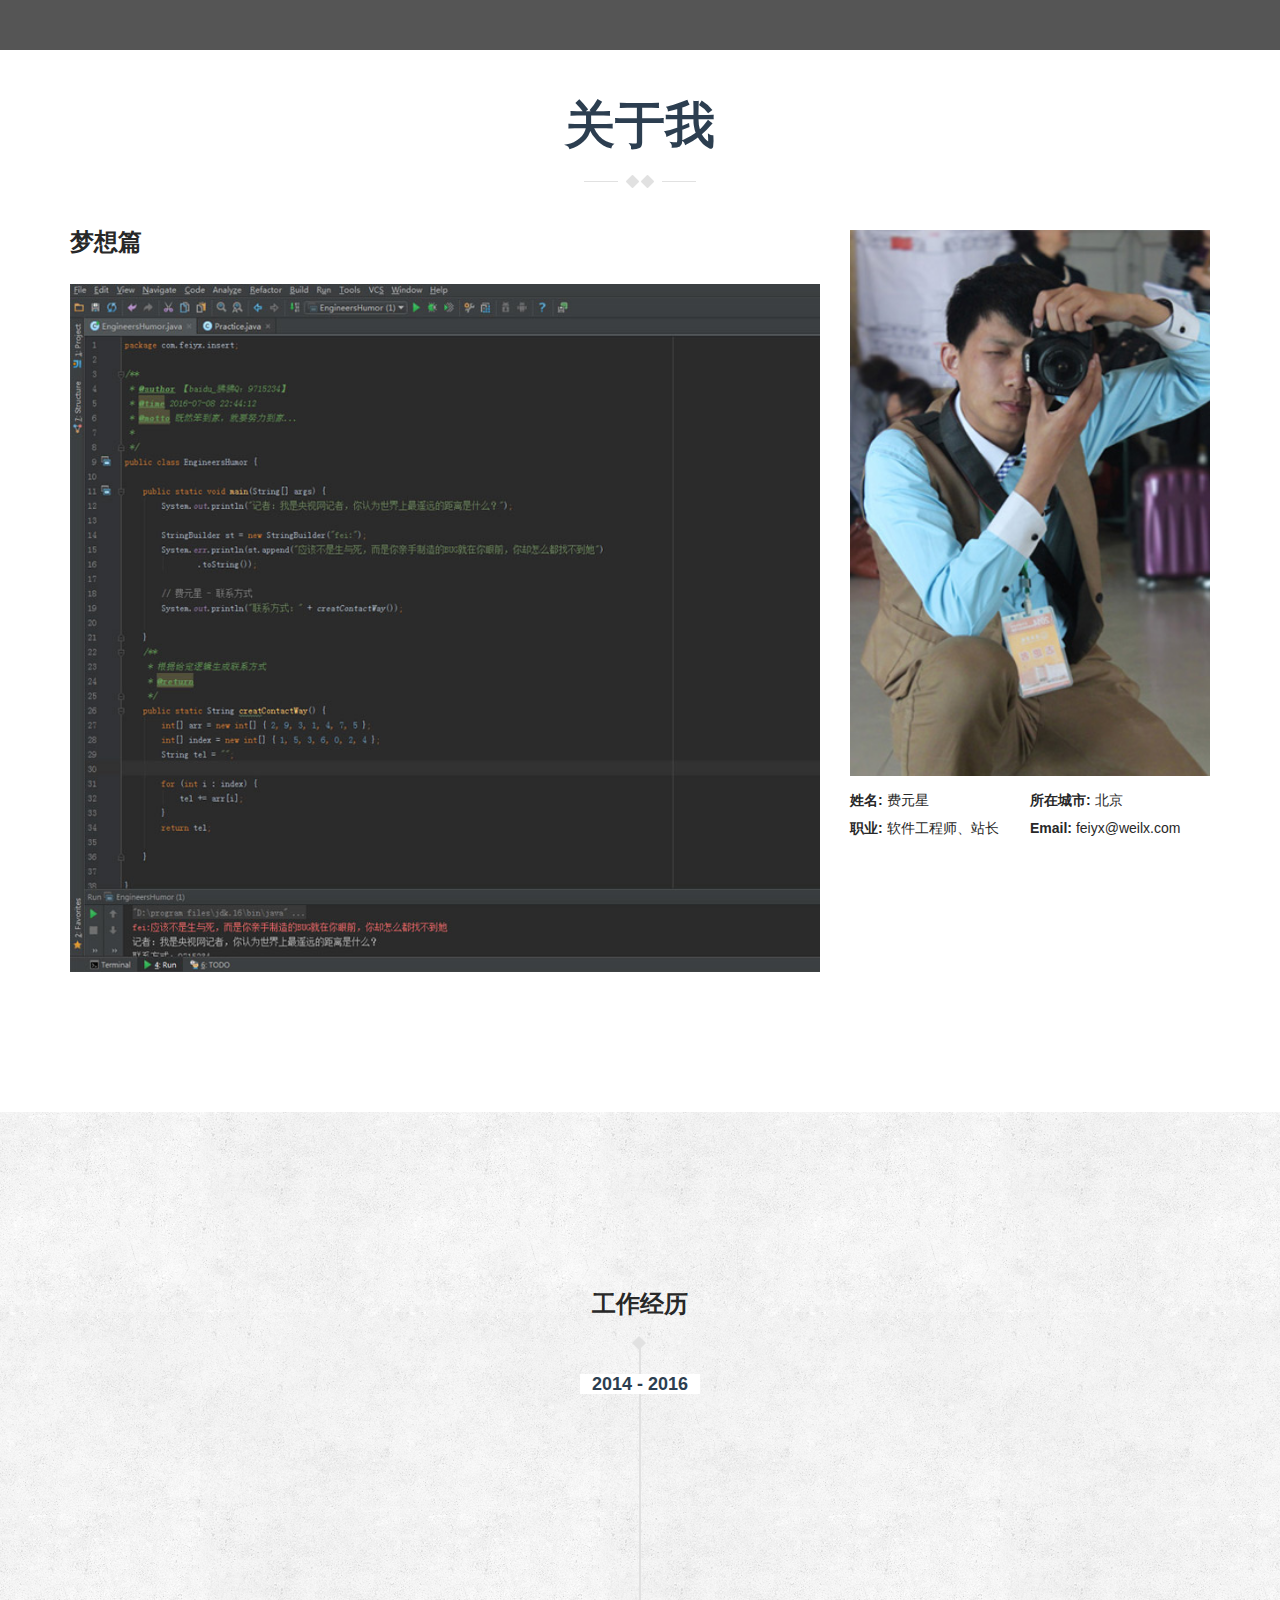
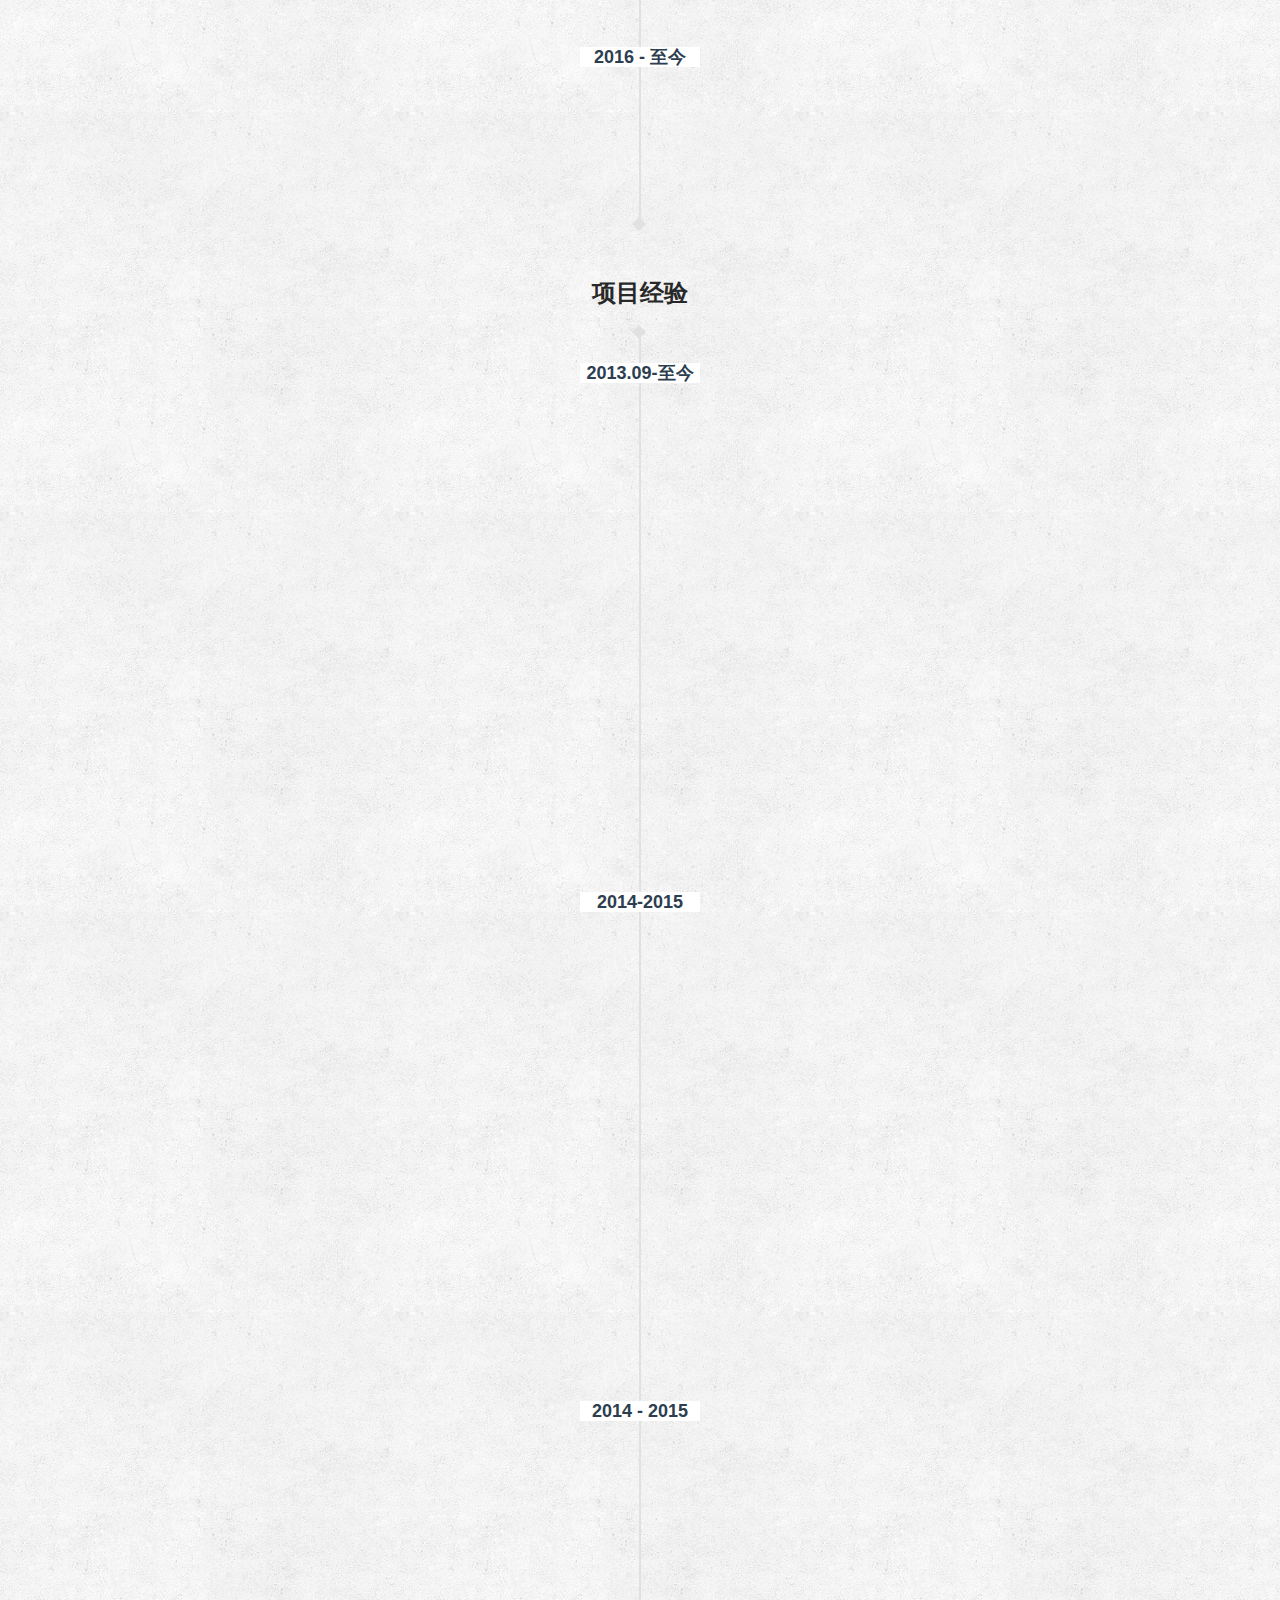
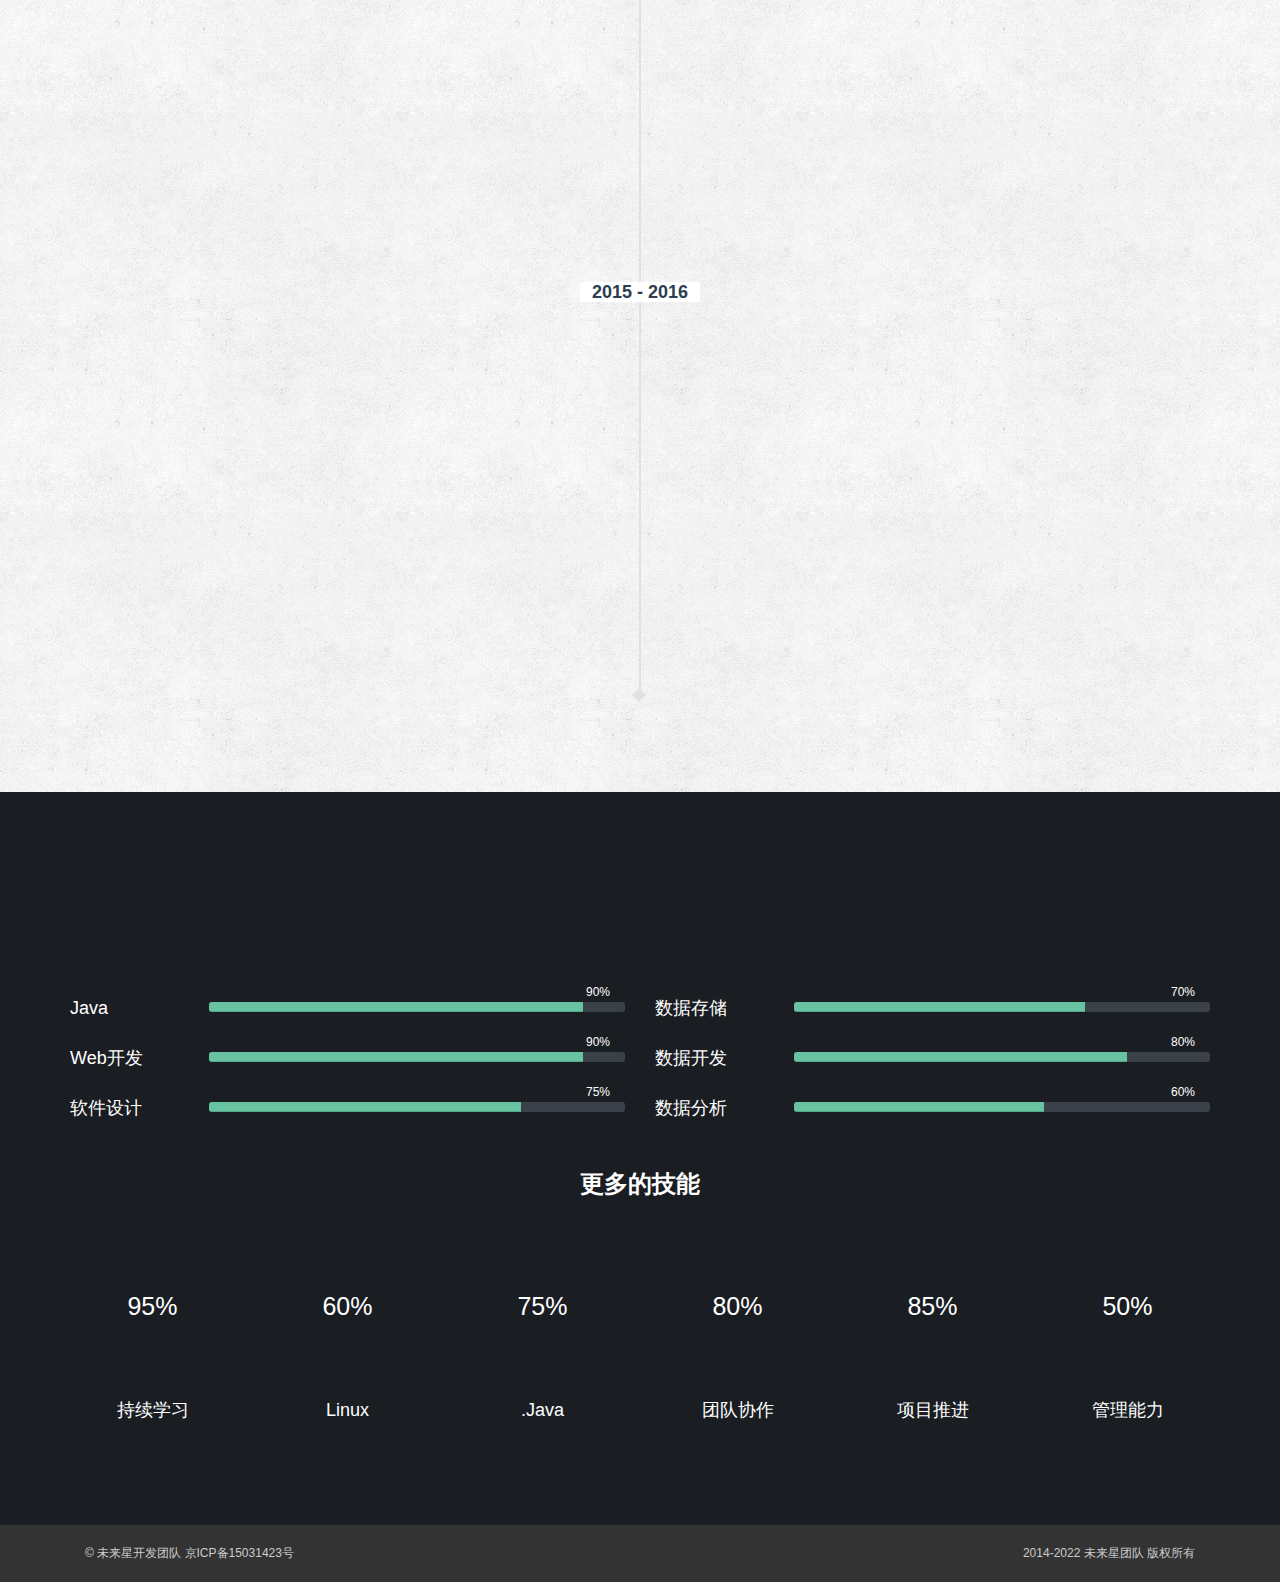
<file: WebRoot/aboutUs/fei.html>
<!DOCTYPE html>
<!-- saved from url=(0031)http://happyshome.cn/about.html -->
<html lang="en"
	class=" js flexbox flexboxlegacy canvas canvastext webgl no-touch geolocation postmessage websqldatabase indexeddb hashchange history draganddrop websockets rgba hsla multiplebgs backgroundsize borderimage borderradius boxshadow textshadow opacity cssanimations csscolumns cssgradients cssreflections csstransforms csstransforms3d csstransitions fontface generatedcontent video audio localstorage sessionstorage webworkers applicationcache svg inlinesvg smil svgclippaths">
<head>
<meta http-equiv="Content-Type" content="text/html; charset=UTF-8">
<meta name="keywords" content="费元星 软件开发工程师 站长">
<meta name="description" content="费元星的简历 ：既然笨到家,就要努力到家">
<title>关于我 - 未来星_狒狒</title>
<meta http-equiv="Window-target" content="_top">

<meta name="author" content="未来星开发团队 费元星 狒狒">
<meta name="robots" content="all,follow">
<meta name="googlebot" content="index,follow,snippet,archive">
<meta name="viewport" content="width=device-width, initial-scale=1">

<!-- styles --> 
<link href="./feiyuanxing/font-awesome.css" rel="stylesheet">
<link href="./feiyuanxing/bootstrap.min.css" rel="stylesheet">
<link href="./feiyuanxing/animate.min.css" rel="stylesheet">
<link href="./feiyuanxing/owl.carousel.css" rel="stylesheet">
<link href="./feiyuanxing/owl.theme.css" rel="stylesheet">
<link rel="stylesheet" type="text/css" href="./feiyuanxing/jqcloud.css">

<!-- theme stylesheet -->
<link href="./feiyuanxing/style.default.css" rel="stylesheet"
	id="theme-stylesheet">

<!-- your stylesheet with modifications -->
<link href="./feiyuanxing/custom.css" rel="stylesheet">

<script src="./feiyuanxing/respond.min.js"></script>

<link rel="shortcut icon" href="../img/weilaixingICO.ico">


<!-- Magnific css -->
<link href="./feiyuanxing/magnific-popup.css" rel="stylesheet">
<!-- Custom styles CSS -->
<link href="./feiyuanxing/style.css" rel="stylesheet" media="screen">
</head>
<body leftmargin=0 topmargin=0 oncontextmenu='return false'
	ondragstart='return false' onselectstart='return false'
	onselect='document.selection.empty()'
	oncopy='document.selection.empty()' onbeforecopy='return false'
	onmouseup='document.selection.empty()'>


	<!-- *** TOPBAR ***
_________________________________________________________ -->
	<div id="top">
		<div class="container">
			<div class="col-md-6 col-xs-12 offer animated fadeInDown"
				style="height: 30px; vertical-align: middle; opacity: 0;">
				<a href="https://feiyx.com/index.html"
					style="padding: 6px 12px;display: inline-block">未来星_狒狒:
					&nbsp;既然笨到家,就努力到家</a>

			</div>
			<div class="col-md-6 animated fadeInDown"
				style="text-align: right; opacity: 0;">
				<div class="social hidden-xs">
					<a href="http://weibo.com/971751392" target="_blank"
						class="weibo external" data-animate-hover="shake"> <img
						src="./feiyuanxing/logo-weibo.png"> </a> <a href="javascript:;"
						class="weixin external" data-animate-hover="shake"
						data-toggle="modal" data-target="#login-modal"><img
						src="./feiyuanxing/logo-weixin.png"> </a> <a
						href="http://shang.qq.com/wpa/qunwpa?idkey=a49a29b176d7490075168a0cae9a0f559079052320fba10e4dcdf72bab63cabe"
						target="_blank" class="twitter external"
						data-animate-hover="shake" alt="未来星" title="未来星"><img
						src="./feiyuanxing/qqgroup.ico"></img> </a> <a
						href="mailto:feiyx@weilx.com?Subject=尊敬的费元星站长：您好" target="_top"
						class="email external" data-animate-hover="sha2ke"><img
						src="./feiyuanxing/email.png"></img> </a>
				</div>
			</div>
		</div>
		<div class="modal fade" id="login-modal" tabindex="-1" role="dialog"
			aria-labelledby="Login" aria-hidden="true">
			<div class="modal-dialog modal-sm">

				<div class="modal-content">
					<div class="modal-header">
						<button type="button" class="close" data-dismiss="modal"
							aria-hidden="true">×</button>
						<h4 class="modal-title" id="Login">微信二维码</h4>
					</div>
					<div class="modal-body">
						<img src="./feiyuanxing/feiwx.jpg">
						<p class="text-center text-muted">还没有关注我?</p>
						<p class="text-center text-muted">
							<a href="https://feiyx.com/#contact"><strong>趁现在!</strong> </a>
							扫描屏幕中的二维码
						</p>

					</div>
				</div>
			</div>
		</div>
	</div>
	<!-- *** TOP BAR END *** -->
	<div style="width: 100%; height: 30px;"></div>



	<div id="about-body" style="margin-top:-30px;">
		<!-- About Section -->
		<section id="about" class="about-section section-padding">
			<div class="container">
				<h2 class="section-title wow fadeInUp animated"
					style="visibility: visible; animation-name: fadeInUp;">关于我</h2>

				<div class="row">

					<div class="col-md-4 col-md-push-8">
						<div class="short-info wow fadeInUp animated" animation-name:
							fadeInUp>
							<div>
								<img src="./feiyuanxing/fei_360x570.jpg" alt="">
							</div>
							<ul>
								<li><strong>姓名:</strong> 费元星</li>
								<li><strong>所在城市:</strong> 北京</li>
								<li><strong>职业:</strong> 软件工程师、站长</li>
								<li><strong>Email:</strong> feiyx@weilx.com</li>
							</ul>
						</div>
					</div>
					<!-- col-md-4 -->

					<div class="col-md-8 col-md-pull-4">
						<div class="short-info wow fadeInUp animated"
							style="visibility: visible; animation-name: fadeInUp;">
							<h3>梦想篇</h3>
							<img src="./feiyuanxing/feiCode.jpg">
						</div>
					</div>


				</div>
				<!-- /.row -->
			</div>
			<!-- /.container -->
		</section>
		<!-- End About Section -->

		<!-- Resume Section -->
		<section id="resume" class="resume-section section-padding">
			<div class="container">
				<h2 class="section-title wow fadeInUp animated"
					style="visibility: visible; animation-name: fadeInUp;">简历</h2>
				<div class="row">
					<div class="col-md-12">
						<div class="resume-title">
							<h3>工作经历</h3>
						</div>
						<div class="resume">
							<ul class="timeline">
								<li>
									<div class="posted-date">
										<span class="month">2014 - 2016</span>
									</div> <!-- /posted-date -->

									<div class="timeline-panel wow fadeInUp animated"
										style="visibility: visible; animation-name: fadeInUp;">
										<div class="timeline-content">
											<div class="timeline-heading">
												<h3>中国国际电子商务中心</h3>
												<span>电子政务中心</span>
											</div>
											<!-- /timeline-heading -->

											<div class="timeline-body">
												<p>
													中华人民共和国<b>商务部</b>信息化建设执行机构和技术支撑单位，肩负着国家信息化建设重点工程金关工程主干网（中国国际电子商务网）的建设、运营、维护的使命，承担着国家级电子商务国际合作与对外交流的重任.
												</p>
											</div>
											<!-- /timeline-body -->
										</div>
										<!-- /timeline-content -->
									</div> <!-- /timeline-panel --></li>

								<li class="timeline-inverted">
									<div class="posted-date">
										<span class="month">2016 - 至今</span>
									</div> <!-- /posted-date -->

									<div class="timeline-panel wow fadeInUp animated"
										style="visibility: visible; animation-name: fadeInUp;">
										<div class="timeline-content">
											<div class="timeline-heading">
												<h3>百度</h3>
												<span>信用体系 产品部 </span>
											</div>
											<!-- /timeline-heading -->

											<div class="timeline-body">
												<p>
													"信用中国"网站由国家发展改革委、人民银行指导,国家信息中心主办,百度公司提供独家技术支持,是政府褒扬诚信、惩戒失信的权威门户网站.
												</p>
											</div>
											<!-- /timeline-body -->
										</div>
										<!-- /timeline-content -->
									</div> <!-- /timeline-panel --></li>

								<!-- 	<li>
									<div class="posted-date">
										<span class="month">2011-2013</span>
									</div>
									/posted-date

									<div class="timeline-panel wow fadeInUp animated"
										style="visibility: visible; animation-name: fadeInUp;">
										<div class="timeline-content">
											<div class="timeline-heading">
												<h3>用友软件股份有限公司</h3>
												<span>基础技术中心 高级软件工程师</span>
											</div>
											/timeline-heading

											<div class="timeline-body">
												<p>
													负责新技术在ERP领域的研究与应用推广落地工作，如Office智能客户端技术等，作用于用友所有主产品线：UAP/NC/协同/行业等。
													负责该过程中业务分析决策，技术预研与攻关。</p>
											</div>
											/timeline-body
										</div>
										/timeline-content
									</div>
									/timeline-panel</li> -->

								<!-- 	<li class="timeline-inverted">
									<div class="posted-date">
										<span class="month">2008-2011</span>
									</div>
									/posted-date

									<div class="timeline-panel wow fadeInUp animated"
										style="visibility: visible; animation-name: fadeInUp;">
										<div class="timeline-content">
											<div class="timeline-heading">
												<h3>东软集团股份有限公司</h3>
												<span>商用四部 软件开发工程师</span>
											</div>
											/timeline-heading

											<div class="timeline-body">
												<p>负责医疗产品开发，将软件需求转变为软件的设计方案，保障设计方案能适应产品的约束和变化,
													负责关键组件的详细设计及编码实现。 在不改变部件外在行为的前提下，通过重构改进组件的内部结构。</p>
											</div>
											/timeline-body
										</div>
										/timeline-content
									</div> /timeline-panel</li> -->
							</ul>
						</div>
					</div>
				</div>
				<!-- /row -->

				<div class="row">
					<div class="col-md-12">
						<div class="resume-title">
							<h3>项目经验</h3>
						</div>
						<div class="resume">
							<ul class="timeline">
								<li class="timeline-inverted">
									<div class="posted-date">
										<span class="month">2013.09-至今</span>
									</div> <!-- /posted-date -->

									<div class="timeline-panel wow fadeInUp animated"
										style="visibility: visible; animation-name: fadeInUp;">
										<div class="timeline-content">
											<div class="timeline-heading">
												<h3>组织成立未来星开发团队网站</h3>
												<span>全栈工程师</span>
											</div>
											<!-- /timeline-heading -->

											<div class="timeline-body">
												<p style="text-indent:2em">nginx作为HTTP层的代理服务器、3个Tomcat作为Webserver、MySQL为数据库、同时配置静态资源缓存机制实现动静分离，session共享通过应用内部调用redis接口，实现了用户访问页面能快速反应出结果。</p>
												<p style="text-indent:2em">香港vps+阿里云CDN加速功能，首页采集联系人信息模块，数据连接层，使用纯JDBC，减少业务逻辑，增加交互速度，并采集用户的IP地址转化成城市信息显示在首页，“欢迎‘城市’的朋友”增加用户体验。</p>
												<p style="text-indent:2em">后台使用Quartz +
													Spring实现定时读取“游客访问日志”文件，将数据做业务（根据IP查到物理地址等）解析成相应字段插入到数据库中。</p>
												<p style="text-indent:2em">通过这个综合项目让我较熟练的掌握了Linux的基本操作，以及N
													M T的配置和简单优化。</p>
											</div>
											<!-- /timeline-body -->
										</div>
										<!-- /timeline-content -->
									</div> <!-- /timeline-panel --></li>

								<li>
									<div class="posted-date">
										<span class="month">2014-2015</span>
									</div> <!-- /posted-date -->

									<div class="timeline-panel wow fadeInUp animated"
										style="visibility: visible; animation-name: fadeInUp;">
										<div class="timeline-content">
											<div class="timeline-heading">
												<h3>商务部-机电产品进口单证管理系统</h3>
												<span>Java</span>
											</div>
											<!-- /timeline-heading -->

											<div class="timeline-body">

												<p style="text-indent:2em">为了提高目前系统在商品管理、发证流程中在响应时间、操作易用性方面的更新、变化，需要开发建设一套符合当前管理方式且基于灵活配置模式的全国机电产品进口单证管理系统。基于Spring
													+ Struts1+ Oracle等技术为框架。</p>
												<p style="text-indent:2em">商务部管理机关用户：中央企业和最重要的部分商品，用户分商品管理。地方各级发证机构：地方企业为服务对象，用户通过具备所有商品的发证权限，已习惯目前程序。进出口企业：操作者相对固定，习惯于目前申领程序。进出口企业：操作者相对固定，习惯于目前申领程序。</p>
												<p style="text-indent:2em">为协助为企业批量开通用户，并添加相关产品权限，并不能覆盖企业已有权限。</p>
											</div>
											<!-- /timeline-body -->
										</div>
										<!-- /timeline-content -->
									</div> <!-- /timeline-panel --></li>

								<li class="timeline-inverted">
									<div class="posted-date">
										<span class="month">2014 - 2015</span>
									</div> <!-- /posted-date -->

									<div class="timeline-panel wow fadeInUp animated"
										style="visibility: visible; animation-name: fadeInUp;">
										<div class="timeline-content">
											<div class="timeline-heading">
												<h3>商务部-自动进口许可证系统</h3>
												<span>Java</span>
											</div>
											<!-- /timeline-heading -->

											<div class="timeline-body">
												<p style="text-indent:2em">基于Tapestry + Spring +
													Hibernate + memcache +
													oracle数据库等技术为架构，以及对hibernate进行在封装为QueryFilter和PageAndSorting
													的接口，提供增删改查等方法。</p>
												<p style="text-indent:2em">利用memcache分布式缓存技术，封装缓存管理器（CacheMan），将变更频道较低的信息缓存在应用服务器的内存中，减少数据库的访问操作从而达到提高系统性能的作用。CacheMan会提供热加载方式即当缓存的信息数据库发生变化时，提供接口方法能重新put新数据到缓存中。</p>
												<p style="text-indent:2em">通过这个项目让我对spring的配置有了较深的理解，为下一步学习打下了良好的基础。</p>
											</div>
											<!-- /timeline-body -->
										</div>
										<!-- /timeline-content -->
									</div> <!-- /timeline-panel --></li>


								<li>
									<div class="posted-date">
										<span class="month">2015 - 2016</span>
									</div> <!-- /posted-date -->

									<div class="timeline-panel wow fadeInUp animated"
										style="visibility: visible; animation-name: fadeInUp;">
										<div class="timeline-content">
											<div class="timeline-heading">
												<h3>广东-云数据交换平台系统</h3>
												<span>Java</span>
											</div>
											<!-- /timeline-heading -->

											<div class="timeline-body">
												<p style="text-indent:2em">基于Spring + Hibernate + Quartz
													+ Freemarker等技术为框架。</p>
												<p style="text-indent:2em">将发送消息模块封装一个sendMsg框架，降低程序之间的依赖性和耦合性。具体发送方式（发邮件，微信提醒）实现ISendMsg接口并重写SendWay方法即可！为了降低发送消息模块压力，在调用sendInfo接口后，将数据解析完插入数据库，利用quartz定时读取数据库，调用sendMsg接口将消息发送出去，实现微延迟发送消息。</p>
												<p style="text-indent:2em">基于Quartz定时器，对Quartz进行在封装，定时抽取配置的多个数据源的数据，读取数据，并利用
													freemarker技术，将模板替换成数据，并存到本地文件。</p>
											</div>
											<!-- /timeline-body -->
										</div>
										<!-- /timeline-content -->
									</div> <!-- /timeline-panel --></li>
							</ul>
						</div>
					</div>
				</div>
				<!-- /row -->
			</div>
			<!-- /.container -->
		</section>
		<!-- End Resume Section -->


		<!-- Skills Section -->
		<section id="skills" class="skills-section section-padding">
			<div class="container">
				<h2 class="section-title wow fadeInUp animated"
					style="visibility: visible; animation-name: fadeInUp;">技能</h2>

				<div class="row">
					<div class="col-md-6">
						<div class="skill-progress">
							<div class="skill-title">
								<h3>Java</h3>
							</div>
							<div class="progress">
								<div class="progress-bar six-sec-ease-in-out" role="progressbar"
									aria-valuenow="90" aria-valuemin="0" aria-valuemax="100"
									style="width: 90%;">
									<span>90%</span>
								</div>
							</div>
							<!-- /.progress -->
						</div>
						<!-- /.skill-progress -->

						<div class="skill-progress">
							<div class="skill-title">
								<h3>Web开发</h3>
							</div>
							<div class="progress">
								<div class="progress-bar six-sec-ease-in-out" role="progressbar"
									aria-valuenow="90" aria-valuemin="0" aria-valuemax="100"
									style="width: 90%;">
									<span>90%</span>
								</div>
							</div>
							<!-- /.progress -->
						</div>
						<!-- /.skill-progress -->
						<div class="skill-progress">
							<div class="skill-title">
								<h3>软件设计</h3>
							</div>
							<div class="progress">
								<div class="progress-bar six-sec-ease-in-out" role="progressbar"
									aria-valuenow="75" aria-valuemin="0" aria-valuemax="100"
									style="width: 75%;">
									<span>75%</span>
								</div>
							</div>
							<!-- /.progress -->
						</div>
						<!-- /.skill-progress -->
					</div>
					<!-- /.col-md-6 -->

					<div class="col-md-6">
						<div class="skill-progress">
							<div class="skill-title">
								<h3>数据存储</h3>
							</div>
							<div class="progress">
								<div class="progress-bar six-sec-ease-in-out" role="progressbar"
									aria-valuenow="70" aria-valuemin="0" aria-valuemax="100"
									style="width: 70%;">
									<span>70%</span>
								</div>
							</div>
							<!-- /.progress -->
						</div>
						<!-- /.skill-progress -->
						<div class="skill-progress">
							<div class="skill-title">
								<h3>数据开发</h3>
							</div>
							<div class="progress">
								<div class="progress-bar six-sec-ease-in-out" role="progressbar"
									aria-valuenow="80" aria-valuemin="0" aria-valuemax="100"
									style="width: 80%;">
									<span>80%</span>
								</div>
							</div>
							<!-- /.progress -->
						</div>
						<!-- /.skill-progress -->
						<div class="skill-progress">
							<div class="skill-title">
								<h3>数据分析</h3>
							</div>
							<div class="progress">
								<div class="progress-bar six-sec-ease-in-out" role="progressbar"
									aria-valuenow="60" aria-valuemin="0" aria-valuemax="100"
									style="width: 60%;">
									<span>60%</span>
								</div>
							</div>
							<!-- /.progress -->
						</div>
						<!-- /.skill-progress -->
					</div>
					<!-- /.col-md-6 -->
				</div>
				<!-- /.row -->

				<div class="skill-chart text-center">
					<h3>更多的技能</h3>
				</div>

				<div class="row more-skill text-center">
					<div class="col-xs-12 col-sm-4 col-md-2">
						<div class="chart" data-percent="95" data-color="e74c3c">
							<span class="percent">95</span>
							<div class="chart-text">
								<span>持续学习</span>
							</div>
							<canvas height="140" width="140"></canvas>
						</div>
					</div>
					<div class="col-xs-12 col-sm-4 col-md-2">
						<div class="chart" data-percent="60" data-color="2ecc71">
							<span class="percent">60</span>
							<div class="chart-text">
								<span>Linux</span>
							</div>
							<canvas height="140" width="140"></canvas>
						</div>
					</div>
					<div class="col-xs-12 col-sm-4 col-md-2">
						<div class="chart" data-percent="75" data-color="3498db">
							<span class="percent">75</span>
							<div class="chart-text">
								<span>.java</span>
							</div>
							<canvas height="140" width="140"></canvas>
						</div>
					</div>
					<div class="col-xs-12 col-sm-4 col-md-2">
						<div class="chart" data-percent="80" data-color="3498db">
							<span class="percent">80</span>
							<div class="chart-text">
								<span>团队协作</span>
							</div>
							<canvas height="140" width="140"></canvas>
						</div>
					</div>
					<div class="col-xs-12 col-sm-4 col-md-2">
						<div class="chart" data-percent="85" data-color="3498db">
							<span class="percent">85</span>
							<div class="chart-text">
								<span>项目推进</span>
							</div>
							<canvas height="140" width="140"></canvas>
						</div>
					</div>
					<div class="col-xs-12 col-sm-4 col-md-2">
						<div class="chart" data-percent="50" data-color="3498db">
							<span class="percent">50</span>
							<div class="chart-text">
								<span>管理能力</span>
							</div>
							<canvas height="140" width="140"></canvas>
						</div>
					</div>
				</div>

			</div>
			<!-- /.container -->
		</section>
		<!-- End Skills Section -->


	</div>



	<!-- *** FOOTER ***
_________________________________________________________ -->
	<!-- 	<div id="footer" data-animate="fadeInUp" style="opacity: 0;"
		class="animated fadeInUp">
		<div class="container">
		</div>
		/.container
	</div> -->
	<!-- /#footer -->

	<!-- *** FOOTER END *** -->

	<!-- *** COPYRIGHT ***
_________________________________________________________ -->
	<div id="copyright">
		<div class="container">
			<div class="col-md-6 col-xs-6 col-sm-6">
				<p class="pull-left">© 未来星开发团队 京ICP备15031423号</p>
			</div>
			<div class="col-md-6 col-xs-6 col-sm-6">
				<p class="pull-right">2014-2022 未来星团队 版权所有</p>
			</div>
		</div>
	</div>


	<!-- *** COPYRIGHT END *** -->



	<script src="./feiyuanxing/jquery-1.11.0.min.js"></script>
	<script src="./feiyuanxing/bootstrap.min.js"></script>
	<script src="./feiyuanxing/waypoints.min.js"></script>
	<script src="./feiyuanxing/modernizr.js"></script>
	<script src="./feiyuanxing/bootstrap-hover-dropdown.js"></script>
	<script src="./feiyuanxing/owl.carousel.min.js"></script>
	<script src="./feiyuanxing/front.js"></script>
	<script src="./feiyuanxing/wow.min.js"></script>
	<script src="./feiyuanxing/jquery.stellar.min.js"></script>
	<script src="./feiyuanxing/jquery.sticky.js"></script>
	<script src="./feiyuanxing/scripts.js"></script>
	<script src="./feiyuanxing/jquery.inview.min.js"></script>
	<script type="text/javascript" src="./feiyuanxing/jqcloud-1.0.4.min.js"></script>
	<script type="text/javascript">
		$(function() {
			var tagList = [];

			$("#footer-tags span").each(function() {
				var tag = {};
				var $this = $(this);
				tag.text = $this.attr("data-name");
				tag.weight = $this.attr("data-weight");
				tag.link = "/tag/" + $this.attr("data-value") + ".html";
				tagList.push(tag);
			});

			$("#footer-key-list").jQCloud(tagList);
		});
	</script>
	<!-- Javascript files -->
	<script src="./feiyuanxing/jquery.easypiechart.js"></script>



</body>
</html>
</file>
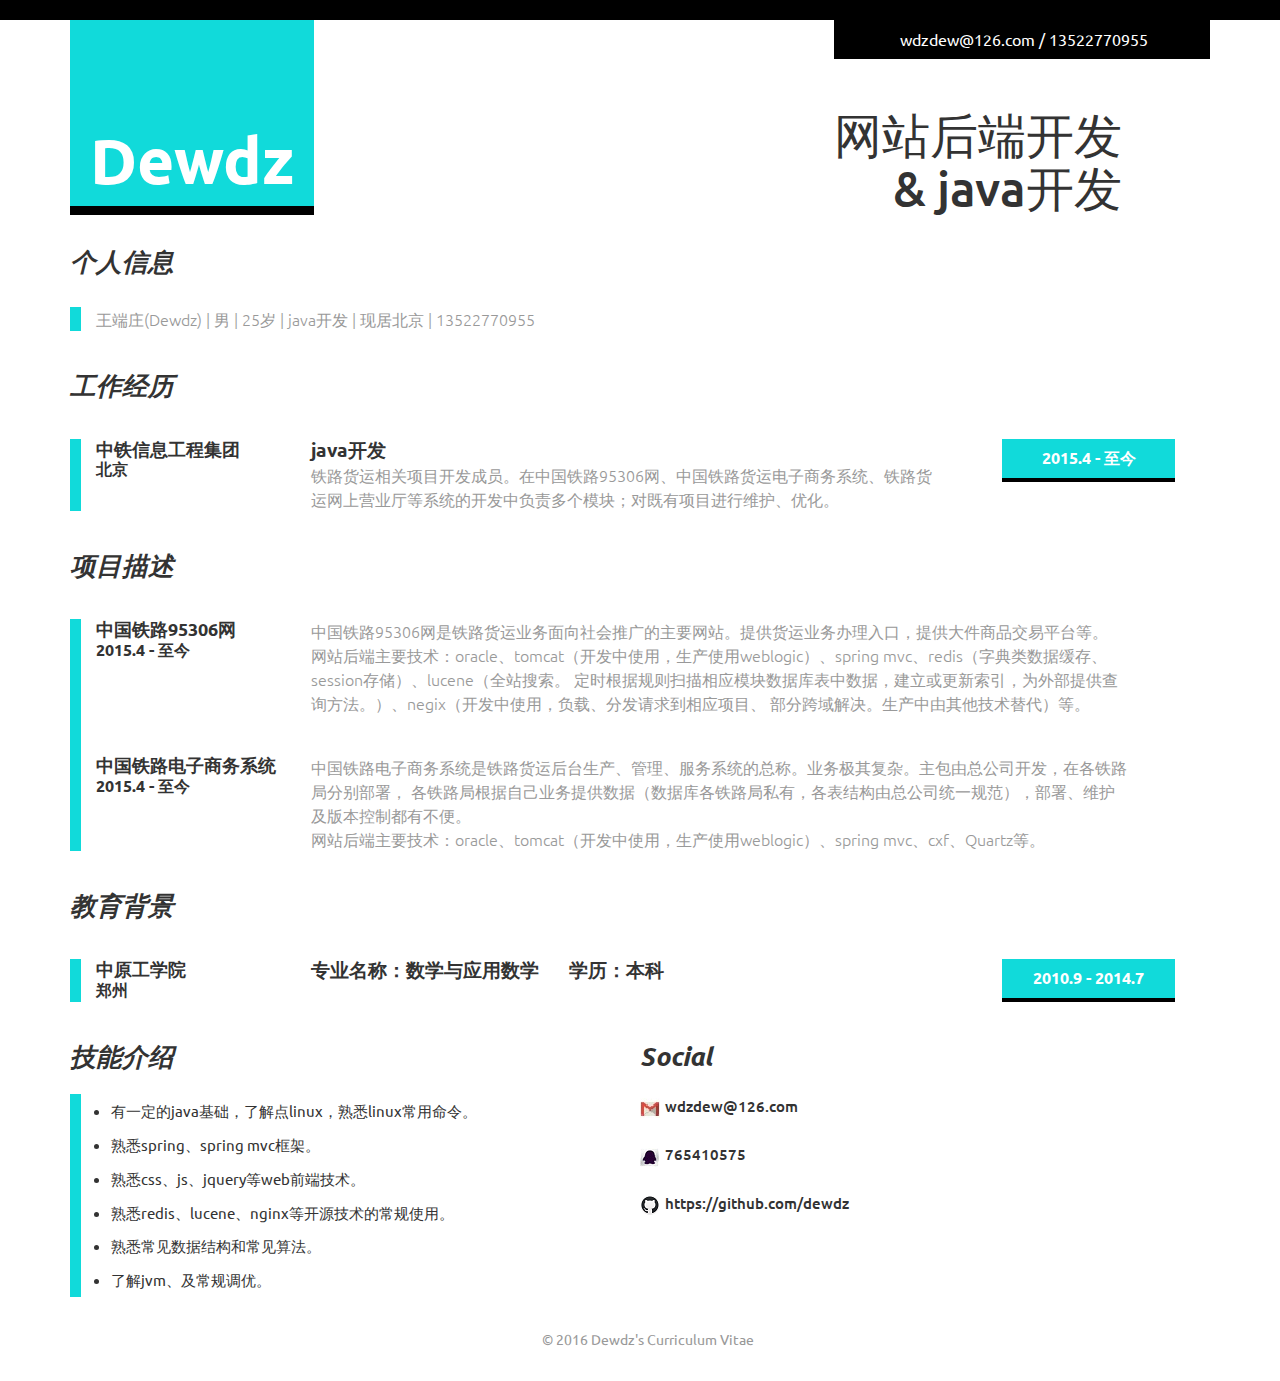
<file: WebRoot/aboutUs/dewdz/resume.html>
<!--
Dewdz个人简历
Author: Dewdz
illustration: 样式模板来自http://w3layouts.com
-->
<!DOCTYPE HTML>
<html>
<head>
<title>Dewdz's resume</title>
<link href="css/bootstrap.css" rel='stylesheet' type='text/css' />
<link href="css/style.css" rel='stylesheet' type='text/css' />
<meta name="viewport" content="width=device-width, initial-scale=1">
<meta http-equiv="Content-Type" content="text/html; charset=utf-8" />
<meta name="keywords" content="后端开发, java开发, 两年工作经验, Dewdz个人简历, Dewdz" />
<link href='http://fonts.googleapis.com/css?family=Ubuntu:300,400,500,700' rel='stylesheet' type='text/css'>
<link href='http://fonts.googleapis.com/css?family=Varela+Round' rel='stylesheet' type='text/css'>

</head>
<body>
<!-- header -->
<div class="top-header"></div>
<div class="container">
	 <div class="header">		 
		 <h1> <br>Dewdz</h1>
	 </div>
	 <div class="header-right">
		 <div class="list">
		 <ul>
			 <li></li>
			 <li>wdzdew@126.com</li>
			 <li>/</li>
			 <li>13522770955</li>
		 </ul>
		 </div>
		 <h2>网站后端开发<br> & java开发</h2>		
	 </div>
	 <div class="clearfix"></div>
</div>
<!---->
<div class="content">
	 <div class="container">		

		 <h3>个人信息</h3>
		 <div class="info">
			 <p>
			 王端庄(Dewdz) | 男 | 25岁 | java开发 | 现居北京 | 13522770955
			 </p>
		 </div>
		 
		  <h3>工作经历</h3>
	       <div class="work">
			 <div class="details">
				 <div class="col-md-3 city">
					 <h5>中铁信息工程集团</h5>
					 <p>北京</p>
				 </div>				 
				 <div class="col-md-7 posts">
					 <h4>java开发</h4>
					 <p>
						铁路货运相关项目开发成员。在中国铁路95306网、中国铁路货运电子商务系统、铁路货运网上营业厅等系统的开发中负责多个模块；对既有项目进行维护、优化。
					</p>
				 </div>	
				 <div class="col-md-2 date">
					 <p>2015.4 - 至今</p>
				 </div>
				 <div class="clearfix"></div>
			 </div>
		 </div>
		 
		 <h3>项目描述</h3>
	       <div class="work">
			 <div class="details">
				 <div class="col-md-3 city">
					 <h5>中国铁路95306网</h5>
					 <p>2015.4 - 至今</p>
				 </div>				 
				 <div class="col-md-9 posts">
					 <p>
						中国铁路95306网是铁路货运业务面向社会推广的主要网站。提供货运业务办理入口，提供大件商品交易平台等。
					</p>
					<p>
						网站后端主要技术：oracle、tomcat（开发中使用，生产使用weblogic）、spring mvc、redis（字典类数据缓存、session存储）、lucene（全站搜索。
						定时根据规则扫描相应模块数据库表中数据，建立或更新索引，为外部提供查询方法。）、negix（开发中使用，负载、分发请求到相应项目、
						部分跨域解决。生产中由其他技术替代）等。
					</p>
				 </div>
				 <div class="clearfix"></div>
			 </div>
			 
			 <div class="details">
				 <div class="col-md-3 city">
					 <h5>中国铁路电子商务系统</h5>
					 <p>2015.4 - 至今</p>
				 </div>				 
				 <div class="col-md-9 posts">
					<p>
						中国铁路电子商务系统是铁路货运后台生产、管理、服务系统的总称。业务极其复杂。主包由总公司开发，在各铁路局分别部署，
						各铁路局根据自己业务提供数据（数据库各铁路局私有，各表结构由总公司统一规范），部署、维护及版本控制都有不便。
					</p>
					<p>
						网站后端主要技术：oracle、tomcat（开发中使用，生产使用weblogic）、spring mvc、cxf、Quartz等。
					</p>
				 </div>
				 <div class="clearfix"></div>
			 </div>
		 </div>
		 
		 <h3>教育背景</h3>
	       <div class="education">
			 <div class="details">
				 <div class="col-md-3 city">
					 <h5>中原工学院</h5>
					 <p>郑州</p>
				 </div>				 
				 <div class="col-md-7 college">
					 <h4>专业名称：数学与应用数学
					 &nbsp;&nbsp;&nbsp;&nbsp;
					 学历：本科
					 </h4>
				 </div>
				 <div class="col-md-2 date">
					 <p>2010.9 - 2014.7</p>
				 </div>
				 <div class="clearfix"></div>
			 </div>
		 </div>
		 
		 
		 <div class="bottom_cnt">
		     <div class="left_grid">
				 <h3>技能介绍</h3>
				 <ul class="list2">
					 <li>有一定的java基础，了解点linux，熟悉linux常用命令。</li>
					 <li>熟悉spring、spring mvc框架。</li>
					 <li>熟悉css、js、jquery等web前端技术。</li>
					 <li>熟悉redis、lucene、nginx等开源技术的常规使用。</li>
					 <li>熟悉常见数据结构和常见算法。</li>
					 <li>了解jvm、及常规调优。</li>
				 </ul>
			 </div>
			 <div class="right_grid">
				 <h3>Social</h3>
				 <ul class="media_sec">
					<li><a href="javascript:void(0);" title="email"><img src="images/email.jpg" alt="email"/>wdzdew@126.com</a></li>
					<li><a href="http://user.qzone.qq.com/765410575" title="QQ"><img src="images/qq.png" alt="QQ"/>765410575</a></li>
					<li><a href="https://github.com/dewdz" title="GitHub"><img src="images/git.png" alt="GitHub"/>https://github.com/dewdz</a></li>
				 </ul>
			 </div>
			 <div class="clearfix"></div>
		 </div>
		 <div class="copywrite">
			 <p>© 2016 Dewdz's Curriculum Vitae</p>
		 </div>
	</div>
</div>
<!---->
</body>
</html>
</file>
<file: WebRoot/aboutUs/feiyuanxing/jqcloud.css>
/* fonts */

div.jqcloud {
  font-family: "Helvetica", "Arial", sans-serif;
  font-size: 10px;
  line-height: normal;
}

div.jqcloud a {
  font-size: inherit;
  text-decoration: none;
}

div.jqcloud span.w10 { font-size: 550%; }
div.jqcloud span.w9 { font-size: 500%; }
div.jqcloud span.w8 { font-size: 450%; }
div.jqcloud span.w7 { font-size: 400%; }
div.jqcloud span.w6 { font-size: 350%; }
div.jqcloud span.w5 { font-size: 300%; }
div.jqcloud span.w4 { font-size: 250%; }
div.jqcloud span.w3 { font-size: 200%; }
div.jqcloud span.w2 { font-size: 150%; }
div.jqcloud span.w1 { font-size: 100%; }

/* colors */

div.jqcloud { color: #09f; }
div.jqcloud a { color: inherit; }
div.jqcloud a:hover { color: #0df; }
div.jqcloud a:hover { color: #0cf; }
div.jqcloud span.w10 { color: #0cf; }
div.jqcloud span.w9 { color: #0cf; }
div.jqcloud span.w8 { color: #0cf; }
div.jqcloud span.w7 { color: #39d; }
div.jqcloud span.w6 { color: #90c5f0; }
div.jqcloud span.w5 { color: #90a0dd; }
div.jqcloud span.w4 { color: #90c5f0; }
div.jqcloud span.w3 { color: #a0ddff; }
div.jqcloud span.w2 { color: #99ccee; }
div.jqcloud span.w1 { color: #aab5f0; }

/* layout */

div.jqcloud {
  overflow: hidden;
  position: relative;
}

div.jqcloud span { padding: 0; }
</file>
<file: WebRoot/aboutUs/feiyuanxing/style.default.css>
a,
button {
  -webkit-transition: all 0.2s ease-out;
  -moz-transition: all 0.2s ease-out;
  transition: all 0.2s ease-out;
}
a i.fa,
button i.fa {
  margin: 0 5px;
}
.clickable {
  cursor: pointer;
}
p.lead {
  font-weight: 300;
}
h1 {
  font-weight: 700;
  font-size: 40px;
}
#top {
  background: #555555;
  padding: 10px 0;
}
#top .offer {
  color: #fff;
}
#top .offer .btn {
  text-transform: uppercase;
}
@media (max-width: 991px) {
  #top .offer {
    padding-left: 0px!important;
  }
}
@media (max-width: 991px) {
  #top {
    font-size: 12px;
    text-align: left;
  }
}
#top a {
  color: #fff;
}
#top ul.menu {
  padding-top: 5px;
  margin: 0;
  text-align: right;
  font-size: 12px;
  list-style: none;
}
@media (max-width: 991px) {
  #top ul.menu {
    text-align: center;
  }
}
#top ul.menu > li {
  display: inline-block;
}
#top ul.menu > li a {
  color: #eeeeee;
}
#top ul.menu > li + li:before {
  content: "|\00a0";
  padding: 0 5px;
  color: #f7f7f7;
}
#top ul.menu > .active {
  color: #999999;
}
#top #login-modal .modal-header {
  background: #4fbfa8;
}
#top #login-modal .modal-header h4 {
  color: #fff;
}
#top #login-modal a {
  color: #4fbfa8;
}
#top #login-modal p {
  font-weight: 300;
  margin-bottom: 20px;
}
.navbar .yamm-content h5 {
  font-size: 18px;
  font-weight: 400;
  text-transform: uppercase;
  padding-bottom: 10px;
  border-bottom: dotted 1px #555555;
}
@media (max-width: 767px) {
  .navbar .yamm-content h5 {
    font-size: 14px;
  }
}
.navbar .yamm-content ul {
  margin: 0;
  padding: 0;
}
.navbar .yamm-content ul li {
  list-style-type: none;
  border-bottom: solid 1px #eeeeee;
  text-transform: uppercase;
  padding: 4px 0;
}
.navbar .yamm-content ul li a {
  color: #999999;
  font-size: 12px;
  display: block;
}
.navbar .yamm-content ul li a:hover {
  color: #4fbfa8;
  text-decoration: none;
}
.navbar .yamm-content .banner {
  margin-bottom: 10px;
}
.navbar ul.nav > li > a {
  text-transform: uppercase;
  font-weight: bold;
}
.navbar #search {
  clear: both;
  border-top: solid 1px #9adacd;
  text-align: right;
}
.navbar #search .navbar-form {
  float: right;
  width: 500px;
}
.navbar #search .navbar-form .input-group {
  display: table;
}
.navbar #search .navbar-form .input-group .input-group-btn {
  white-space: nowrap;
  width: 1%;
}
.navbar #search .navbar-form .input-group .form-control {
  width: 100%;
}
@media (max-width: 768px) {
  .navbar #search .navbar-form {
    float: none;
    width: auto;
  }
}
.navbar #basket-overview {
  padding: 0;
}
#hot h2 {
  text-transform: uppercase;
  font-size: 36px;
  color: #4fbfa8;
  font-weight: 100;
  text-align: center;
}
#hot .product-slider {
  margin-bottom: 20px;
}
#hot .product-slider:before,
#hot .product-slider:after {
  content: " ";
  display: table;
}
#hot .product-slider:after {
  clear: both;
}
#hot .product-slider .item {
  margin: 0 25px;
  visibility: hidden;
}
#hot .product-slider .owl-controls {
  position: relative;
  top: -30px;
}
#hot .product-slider .owl-controls .owl-buttons {
  display: none;
}
#hot .product-slider .owl-controls .owl-page.active span,
#hot .product-slider .owl-controls.clickable .owl-page:hover span {
  background: #4fbfa8;
}
#advantages {
  text-align: center;
}
#advantages .box .icon {
  position: absolute;
  font-size: 120px;
  width: 100%;
  text-align: center;
  top: -20px;
  left: 0;
  height: 100%;
  float: left;
  color: #eeeeee;
  -webkit-transition: all 0.2s ease-out;
  -moz-transition: all 0.2s ease-out;
  transition: all 0.2s ease-out;
  z-index: 1;
  -webkit-box-sizing: border-box;
  -moz-box-sizing: border-box;
  box-sizing: border-box;
}
#advantages .box h3 {
  position: relative;
  margin: 0 0 20px;
  font-weight: 300;
  text-transform: uppercase;
  z-index: 2;
}
#advantages .box h3 a:hover {
  text-decoration: none;
}
#advantages .box p {
  position: relative;
  color: #555555;
  z-index: 2;
}
#main-slider {
  margin-bottom: 30px;
  border: solid 1px #fff;
  opacity: 0;
  filter: alpha(opacity=0);
  -webkit-box-shadow: 0 2px 5px rgba(0, 0, 0, 0.2);
  box-shadow: 0 2px 5px rgba(0, 0, 0, 0.2);
}
.box.slideshow ul li div,
#main-slider ul li div {
  width: 100%;
}
.box.slideshow .owl-controls,
#main-slider .owl-controls {
  position: absolute;
  right: 20px;
  bottom: 20px;
}
.box.slideshow .owl-controls .owl-buttons,
#main-slider .owl-controls .owl-buttons {
  display: none;
}
.box.slideshow .owl-controls .owl-page.active span,
#main-slider .owl-controls .owl-page.active span,
.box.slideshow .owl-controls.clickable .owl-page:hover span,
#main-slider .owl-controls.clickable .owl-page:hover span {
  background: #4fbfa8;
}
.breadcrumb {
  -webkit-box-shadow: 0 1px 5px rgba(0, 0, 0, 0.1);
  box-shadow: 0 1px 5px rgba(0, 0, 0, 0.1);
}
.box {
  background: #fff;
  margin: 0 0 30px;
  border: solid 1px #e6e6e6;
  -webkit-box-sizing: border-box;
  -moz-box-sizing: border-box;
  box-sizing: border-box;
  padding: 20px;
  -webkit-box-shadow: 0 1px 5px rgba(0, 0, 0, 0.1);
  box-shadow: 0 1px 5px rgba(0, 0, 0, 0.1);
}
.box .box-header {
  background: #f7f7f7;
  margin: -20px -20px 20px;
  padding: 20px;
  border-bottom: solid 1px #eeeeee;
}
.box .box-header:before,
.box .box-header:after {
  content: " ";
  display: table;
}
.box .box-header:after {
  clear: both;
}
.box .box-footer {
  background: #f7f7f7;
  margin: 30px -20px -20px;
  padding: 20px;
  border-top: solid 1px #eeeeee;
}
.box .box-footer:before,
.box .box-footer:after {
  content: " ";
  display: table;
}
.box .box-footer:after {
  clear: both;
}
@media (max-width: 991px) {
  .box .box-footer .btn {
    margin-bottom: 20px;
  }
}
.box.slideshow {
  padding: 20px 0 0 0;
  text-align: center;
}
.box.slideshow h3 {
  text-transform: uppercase;
  font-weight: 700;
}
.ribbon {
  position: absolute;
  top: 50px;
  padding-left: 51px;
  z-index: 20;
}
.ribbon .ribbon-background {
  position: absolute;
  top: 0;
  right: 0;
}
.ribbon .theribbon {
  position: relative;
  width: 80px;
  padding: 6px 20px 6px 20px;
  margin: 30px 10px 10px -71px;
  color: #fff;
  background-color: #4fbfa8;
  text-shadow: 0px 1px 2px #bbb;
}
.ribbon .theribbon:before,
.ribbon .theribbon:after {
  content: ' ';
  position: absolute;
  width: 0;
  height: 0;
}
.ribbon .theribbon:after {
  left: 0px;
  top: 100%;
  border-width: 5px 10px;
  border-style: solid;
  border-color: #2d7b6b #2d7b6b transparent transparent;
}
.ribbon.sale {
  top: 0;
}
.ribbon.new {
  top: 50px;
}
.ribbon.new .theribbon {
  background-color: #5bc0de;
  text-shadow: 0px 1px 2px #bbb;
}
.ribbon.new .theribbon:after {
  border-color: #2390b0 #2390b0 transparent transparent;
}
.ribbon.gift {
  top: 100px;
}
.ribbon.gift .theribbon {
  background-color: #5cb85c;
  text-shadow: 0px 1px 2px #bbb;
}
.ribbon.gift .theribbon:after {
  border-color: #357935 #357935 transparent transparent;
}
#content .panel.sidebar-menu {
  -webkit-box-sizing: border-box;
  -moz-box-sizing: border-box;
  box-sizing: border-box;
  -webkit-box-shadow: 0 1px 5px rgba(0, 0, 0, 0.1);
  box-shadow: 0 1px 5px rgba(0, 0, 0, 0.1);
}
#content .panel.sidebar-menu .panel-heading .btn.btn-danger {
  color: #fff;
}
#content .panel.sidebar-menu .panel-body span.colour {
  display: inline-block;
  width: 15px;
  height: 15px;
  border: solid 1px #555555;
  vertical-align: top;
  margin-top: 2px;
  margin-left: 5px;
}
#content .panel.sidebar-menu .panel-body span.colour.white {
  background: #fff;
}
#content .panel.sidebar-menu .panel-body span.colour.red {
  background: red;
}
#content .panel.sidebar-menu .panel-body span.colour.green {
  background: green;
}
#content .panel.sidebar-menu .panel-body span.colour.blue {
  background: blue;
}
#content .panel.sidebar-menu .panel-body span.colour.yellow {
  background: yellow;
}
#content .panel.sidebar-menu .panel-body label {
  color: #999999;
  font-size: 12px;
}
#content .panel.sidebar-menu .panel-body label:hover {
  color: #555555;
}
#content .panel.sidebar-menu h3 {
  padding: 5px 0;
  margin: 0;
}
#content .panel.sidebar-menu ul.nav.category-menu {
  margin-bottom: 20px;
}
#content .panel.sidebar-menu ul.nav.category-menu li a {
  font-weight: bold;
}
#content .panel.sidebar-menu ul.nav ul {
  list-style: none;
  padding-left: 0;
}
#content .panel.sidebar-menu ul.nav ul li {
  display: block;
}
#content .panel.sidebar-menu ul.nav ul li a {
  position: relative;
  font-weight: normal;
  text-transform: none !important;
  display: block;
  padding: 10px 15px;
  padding-left: 30px;
  font-size: 12px;
  color: #999999;
}
#content .panel.sidebar-menu ul.nav ul li a:hover,
#content .panel.sidebar-menu ul.nav ul li a:focus {
  text-decoration: none;
  background-color: #eeeeee;
}
#content .info-bar {
  line-height: 32px;
  vertical-align: middle;
}
@media (max-width: 991px) {
  #content .info-bar .products-showing {
    text-align: center;
  }
}
@media (max-width: 991px) {
  #content .info-bar .products-number-sort {
    text-align: center;
    margin-top: 10px;
  }
}
#content .info-bar .products-number strong {
  margin-right: 10px;
}
#content .info-bar .products-sort-by select {
  margin-left: 10px;
}
@media (max-width: 991px) {
  #content .info-bar .products-sort-by {
    margin: 10px 0 0;
  }
  #content .info-bar .products-sort-by select {
    margin: 0;
  }
}
#content .product {
  background: #fff;
  border: solid 1px #e6e6e6;
  -webkit-box-sizing: border-box;
  -moz-box-sizing: border-box;
  box-sizing: border-box;
  margin-bottom: 30px;
  /* entire container, keeps perspective */
  /* flip speed goes here */
  /* hide back of pane during swap */
  /*  UPDATED! front pane, placed above back */
  /* back, initially hidden pane */
}
#content .product .flip-container {
  cursor: pointer;
  -webkit-perspective: 1000;
  -moz-perspective: 1000;
  perspective: 1000;
  -webkit-transform-style: preserve-3d;
  -moz-transform-style: preserve-3d;
  -ms-transform-style: preserve-3d;
  transform-style: preserve-3d;
}
@media (max-width: 767px) {
  #content .product .flip-container img.img-responsive {
    min-width: 100%;
  }
}
#content .product .flip-container,
#content .product .front,
#content .product .back {
  width: 100%;
}
#content .product .flipper {
  -webkit-backface-visibility: hidden;
  -moz-backface-visibility: hidden;
  backface-visibility: hidden;
  -webkit-transition: 0.6s;
  transition: 0.6s;
  -webkit-transform-style: preserve-3d;
  -moz-transform-style: preserve-3d;
  -ms-transform-style: preserve-3d;
  transform-style: preserve-3d;
  position: relative;
}
#content .product .front,
#content .product .back {
  -webkit-backface-visibility: hidden;
  -moz-backface-visibility: hidden;
  backface-visibility: hidden;
  -webkit-transition: 0.6s;
  transition: 0.6s;
  -webkit-transform-style: preserve-3d;
  -moz-transform-style: preserve-3d;
  -ms-transform-style: preserve-3d;
  transform-style: preserve-3d;
  position: absolute;
  top: 0;
  left: 0;
}
#content .product .front {
  z-index: 2;
  -webkit-transform: rotateY(0deg);
  -ms-transform: rotateY(0deg);
  transform: rotateY(0deg);
}
#content .product .back {
  -webkit-transform: rotateY(-180deg);
  -ms-transform: rotateY(-180deg);
  transform: rotateY(-180deg);
}
#content .product:hover .back {
  -webkit-transform: rotateY(0deg);
  -ms-transform: rotateY(0deg);
  transform: rotateY(0deg);
  z-index: 2;
}
#content .product:hover .front {
  -webkit-transform: rotateY(180deg);
  -ms-transform: rotateY(180deg);
  transform: rotateY(180deg);
  z-index: 1;
}
#content .product .invisible {
  visibility: hidden;
}
@media (max-width: 767px) {
  #content .product .invisible img.img-responsive {
    min-width: 100%;
  }
}
#content .product .text {
  padding: 10px 10px 0;
}
#content .product .text h3 {
  font-size: 18px;
  font-weight: 700;
  height: 39.6px;
  text-align: center;
  overflow: hidden;
}
#content .product .text h3 a {
  color: #555555;
}
#content .product .text p.price {
  font-size: 18px;
  text-align: center;
  font-weight: 300;
}
#content .product .text p.price del {
  color: #999999;
}
#content .product .text .buttons {
  clear: both;
  text-align: center;
}
#content .product .text .buttons .btn {
  margin-bottom: 10px;
}
#content .banner {
  margin-bottom: 30px;
}
#content .pages {
  text-align: center;
}
#content .pages .loadMore {
  text-align: center;
}
#content .pages .pagination {
  text-align: center;
}
#content #mainImage {
  -webkit-box-shadow: 0 1px 5px rgba(0, 0, 0, 0.2);
  box-shadow: 0 1px 5px rgba(0, 0, 0, 0.2);
}
#content #productMain {
  margin-bottom: 30px;
}
#content #productMain .goToDescription {
  margin-top: 20px;
  font-size: 12px;
  text-align: center;
}
#content #productMain .goToDescription a {
  color: #999999;
  text-decoration: underline;
}
#content #productMain .price {
  font-size: 30px;
  font-weight: 300;
  text-align: center;
  margin-top: 40px;
}
#content #productMain .buttons {
  margin-bottom: 0;
  text-align: center;
}
#content #productMain .buttons .btn {
  margin-bottom: 10px;
}
#content #details .social {
  text-align: left;
}
#content #details .social h4 {
  font-weight: 300;
  margin-bottom: 10px;
}
#content #details .social p {
  line-height: 26px;
}
#content #details .social p a {
  margin: 0 10px 0 0;
  color: #fff;
  display: inline-block;
  width: 26px;
  height: 26px;
  border-radius: 13px;
  line-height: 26px;
  font-size: 15px;
  text-align: center;
  -webkit-transition: all 0.2s ease-out;
  -moz-transition: all 0.2s ease-out;
  transition: all 0.2s ease-out;
  vertical-align: bottom;
}
#content #details .social p a i {
  vertical-align: bottom;
  line-height: 26px;
}
#content #details .social p a.facebook {
  background-color: #4460ae;
}
#content #details .social p a.gplus {
  background-color: #c21f25;
}
#content #details .social p a.twitter {
  background-color: #3cf;
}
#content #details .social p a.instagram {
  background-color: #cd4378;
}
#content #details .social p a.email {
  background-color: #4a7f45;
}
@media (max-width: 991px) {
  #content #details .social {
    text-align: center;
  }
}
#content #thumbs a {
  display: block;
  -webkit-box-shadow: 0 1px 5px rgba(0, 0, 0, 0.2);
  box-shadow: 0 1px 5px rgba(0, 0, 0, 0.2);
  border: solid 2px transparent;
}
#content #thumbs a.active {
  border-color: #4fbfa8;
}
#content #checkout .nav {
  margin-bottom: 20px;
  border-bottom: solid 1px #4fbfa8;
}
#content #checkout .nav li {
  height: 100%;
}
#content #checkout .nav li a {
  display: block;
  height: 100%;
}
#content #order-summary table {
  margin-top: 20px;
}
#content #order-summary table td {
  color: #999999;
}
#content #order-summary table tr.total td,
#content #order-summary table tr.total th {
  font-size: 18px;
  color: #555555;
  font-weight: 700;
}
#content #checkout .table tbody tr td,
#content #basket .table tbody tr td,
#content #customer-order .table tbody tr td {
  vertical-align: middle;
}
#content #checkout .table tbody tr td input,
#content #basket .table tbody tr td input,
#content #customer-order .table tbody tr td input {
  width: 50px;
  text-align: right;
}
#content #checkout .table tbody tr td img,
#content #basket .table tbody tr td img,
#content #customer-order .table tbody tr td img {
  width: 50px;
}
#content #checkout .table tfoot,
#content #basket .table tfoot,
#content #customer-order .table tfoot {
  font-size: 18px;
}
#content #text-page h1,
#content #text-page h2,
#content #text-page h3 {
  font-weight: 700;
}
#content #error-page {
  text-align: center;
}
#content #error-page h4 {
  margin-bottom: 40px;
}
#content #error-page p.buttons {
  margin-top: 40px;
}
#content #map {
  height: 400px;
}
#content #blog-listing .post,
#content #blog-homepage .post {
  margin-bottom: 60px;
  background: #fff;
  margin: 0 0 30px;
  border: solid 1px #e6e6e6;
  -webkit-box-sizing: border-box;
  -moz-box-sizing: border-box;
  box-sizing: border-box;
  padding: 20px;
  -webkit-box-shadow: 0 1px 5px rgba(0, 0, 0, 0.1);
  box-shadow: 0 1px 5px rgba(0, 0, 0, 0.1);
}
#content #blog-listing .post h2 a,
#content #blog-homepage .post h2 a,
#content #blog-listing .post h4 a,
#content #blog-homepage .post h4 a {
  color: #555555;
}
#content #blog-listing .post h2 a:hover,
#content #blog-homepage .post h2 a:hover,
#content #blog-listing .post h4 a:hover,
#content #blog-homepage .post h4 a:hover {
  color: #4fbfa8;
}
#content #blog-listing .post .author-category,
#content #blog-homepage .post .author-category {
  color: #999999;
  font-weight: 300;
}
#content #blog-listing .post .date-comments a,
#content #blog-homepage .post .date-comments a {
  color: #999999;
  margin-right: 20px;
}
#content #blog-listing .post .date-comments a:hover,
#content #blog-homepage .post .date-comments a:hover {
  color: #4fbfa8;
}
#content #blog-listing .post .intro,
#content #blog-homepage .post .intro {
  text-align: left;
}
#content #blog-listing .post .image,
#content #blog-homepage .post .image {
  margin-bottom: 10px;
  overflow: hidden;
}
#content #blog-listing .post .image img,
#content #blog-homepage .post .image img {
  -webkit-transition: all 0.2s ease-out;
  -moz-transition: all 0.2s ease-out;
  transition: all 0.2s ease-out;
}
@media (max-width: 767px) {
  #content #blog-listing .post .image img.img-responsive,
  #content #blog-homepage .post .image img.img-responsive {
    min-width: 100%;
  }
}
#content #blog-listing .post .read-more,
#content #blog-homepage .post .read-more {
  text-align: right;
}
#content #blog-listing .post:hover .image img,
#content #blog-homepage .post:hover .image img {
  -webkit-transform: scale(1.1, 1.1);
  -ms-transform: scale(1.1, 1.1);
  transform: scale(1.1, 1.1);
}
#content #blog-homepage .post {
  margin-bottom: 30px;
}
#content #blog-homepage .post h2,
#content #blog-homepage .post h4,
#content #blog-homepage .post .author-category,
#content #blog-homepage .post .read-more {
  text-align: center;
}
#content #blog-homepage .post .intro {
  font-weight: 300;
}
#content #blog-homepage .post .read-more {
  margin-top: 20px;
}
#content #blog-post .author-date {
  color: #999999;
  font-weight: 300;
}
#content #blog-post #post-content {
  margin-bottom: 20px;
}
#content #blog-post .comment {
  margin-bottom: 25px;
}
#content #blog-post .comment:before,
#content #blog-post .comment:after {
  content: " ";
  display: table;
}
#content #blog-post .comment:after {
  clear: both;
}
#content #blog-post .comment .posted {
  color: #999999;
  font-size: 12px;
}
#content #blog-post .comment .reply {
  font-family: "Roboto", Helvetica, Arial, sans-serif;
}
#content #blog-post .comment.last {
  margin-bottom: 0;
}
#content #blog-post #comments:before,
#content #blog-post #comment-form:before,
#content #blog-post #comments:after,
#content #blog-post #comment-form:after {
  content: " ";
  display: table;
}
#content #blog-post #comments:after,
#content #blog-post #comment-form:after {
  clear: both;
}
#content #blog-post #comments h4,
#content #blog-post #comment-form h4 {
  margin-bottom: 20px;
}
#content #blog-post #comment-form {
  margin-bottom: 20px;
}
#content #customer-orders table tr th,
#content #customer-orders table tr td {
  vertical-align: baseline;
}
#content #customer-order .table tfoot th {
  font-size: 18px;
  font-weight: 300;
}
#content #customer-order .addresses {
  text-align: right;
}
#content #customer-order .addresses p {
  font-size: 18px;
  font-weight: 300;
}
#footer {
  background: #e0e0e0;
  padding: 20px 0;
}
#footer ul {
  padding-left: 0;
  list-style: none;
}
#footer ul a {
  color: #999999;
}
#footer .social {
  text-align: left;
}
#footer .social a {
  margin: 0 10px 0 0;
  color: #fff;
  display: inline-block;
  width: 30px;
  height: 30px;
  border-radius: 15px;
  line-height: 26px;
  font-size: 15px;
  text-align: center;
  -webkit-transition: all 0.2s ease-out;
  -moz-transition: all 0.2s ease-out;
  transition: all 0.2s ease-out;
  vertical-align: bottom;
  background-color: #555555;
}
#footer .social a i {
  vertical-align: bottom;
  line-height: 30px;
}
#footer .social a.facebook:hover {
  background-color: #4460ae;
}
#footer .social a.gplus:hover {
  background-color: #c21f25;
}
#footer .social a.twitter:hover {
  background-color: #3cf;
}
#footer .social a.instagram:hover {
  background-color: #cd4378;
}
#footer .social a.email:hover {
  background-color: #4a7f45;
}
#copyright {
  background: #333;
  color: #ccc;
  padding: 20px 0;
  font-size: 12px;
}
#copyright p {
  margin: 0;
}
@media (max-width: 991px) {
  #copyright p {
    float: none !important;
    text-align: center;
    margin-bottom: 10px;
  }
}
#style-switch-button {
  position: fixed;
  top: 80px;
  left: 20px;
}
#style-switch {
  -webkit-box-sizing: border-box;
  -moz-box-sizing: border-box;
  box-sizing: border-box;
  width: 200px;
  padding: 20px;
  position: fixed;
  top: 120px;
  left: 20px;
  background: #fff;
  border: solid 1px #eeeeee;
}
/*!
 * Yamm!3
 * Yet another megamenu for Bootstrap 3
 * 
 * http://geedmo.github.com/yamm3
 */
.yamm .nav,
.yamm .collapse,
.yamm .dropup,
.yamm .dropdown {
  position: static;
}
.yamm .container {
  position: relative;
}
.yamm .dropdown-menu {
  left: auto;
}
.yamm .nav.navbar-right .dropdown-menu {
  left: auto;
  right: 0;
}
.yamm .yamm-content {
  padding: 20px 30px;
}
@media (max-width: 767px) {
  .yamm .yamm-content {
    padding: 10px 20px;
  }
}
.yamm .dropdown.yamm-fw .dropdown-menu {
  left: 0;
  right: 0;
}
/* Original Boostrap template overwrite */
/* nav */
.nav {
  margin-bottom: 0;
  padding-left: 0;
  list-style: none;
}
.nav > li > a {
  padding: 10px 15px;
}
.nav > li > a:hover,
.nav > li > a:focus {
  background-color: #eeeeee;
}
.nav > li.disabled > a {
  color: #999999;
}
.nav > li.disabled > a:hover,
.nav > li.disabled > a:focus {
  color: #999999;
}
.nav .open > a,
.nav .open > a:hover,
.nav .open > a:focus {
  background-color: #eeeeee;
  border-color: #4fbfa8;
}
.nav-tabs {
  border-bottom: 1px solid #dddddd;
}
.nav-tabs > li > a {
  line-height: 1.42857143;
  border-radius: 4px 4px 0 0;
}
.nav-tabs > li > a:hover {
  border-color: #eeeeee #eeeeee #dddddd;
}
.nav-tabs > li.active > a,
.nav-tabs > li.active > a:hover,
.nav-tabs > li.active > a:focus {
  color: #555555;
  background-color: #f0f0f0;
  border: 1px solid #dddddd;
}
.nav-pills > li > a {
  border-radius: 0;
}
.nav-pills > li.active > a,
.nav-pills > li.active > a:hover,
.nav-pills > li.active > a:focus {
  color: #ffffff;
  background-color: #4fbfa8;
}
.nav-tabs-justified > li > a {
  border-radius: 4px;
}
.nav-tabs-justified > .active > a,
.nav-tabs-justified > .active > a:hover,
.nav-tabs-justified > .active > a:focus {
  border: 1px solid #dddddd;
}
@media (min-width: 768px) {
  .nav-tabs-justified > li > a {
    border-bottom: 1px solid #dddddd;
    border-radius: 4px 4px 0 0;
  }
  .nav-tabs-justified > .active > a,
  .nav-tabs-justified > .active > a:hover,
  .nav-tabs-justified > .active > a:focus {
    border-bottom-color: #f0f0f0;
  }
}
/* navbar */
.navbar {
  font-family: "Roboto", Helvetica, Arial, sans-serif;
  min-height: 70px;
  margin-bottom: 30px;
  border: none;
  border-bottom: 1px solid transparent;
}
@media (min-width: 768px) {
  .navbar {
    border-radius: 0;
  }
}
.navbar-collapse {
  max-height: 340px;
  overflow-x: visible;
  padding-right: 15px;
  padding-left: 15px;
}
.navbar-collapse.in {
  overflow-y: auto;
}
@media (min-width: 768px) {
  .navbar-collapse {
    float: left;
    width: auto;
    border-top: 0;
    box-shadow: none;
  }
  .navbar-collapse.collapse {
    display: block !important;
    height: auto !important;
    padding-bottom: 0;
    overflow: visible !important;
  }
  .navbar-collapse.in {
    overflow-y: visible;
  }
  .navbar-collapse.right {
    float: right;
  }
  .navbar-fixed-top .navbar-collapse,
  .navbar-static-top .navbar-collapse,
  .navbar-fixed-bottom .navbar-collapse {
    padding-left: 0;
    padding-right: 0;
  }
}
.container > .navbar-header,
.container-fluid > .navbar-header,
.container > .navbar-collapse,
.container-fluid > .navbar-collapse {
  margin-right: -15px;
  margin-left: -15px;
}
@media (min-width: 768px) {
  .container > .navbar-header,
  .container-fluid > .navbar-header,
  .container > .navbar-collapse,
  .container-fluid > .navbar-collapse {
    margin-right: 0;
    margin-left: 0;
  }
}
.navbar-brand {
  float: left;
  padding: 10px 15px;
  font-size: 18px;
  line-height: 20px;
  height: 70px;
}
.navbar-brand:hover,
.navbar-brand:focus {
  text-decoration: none;
}
@media (min-width: 768px) {
  .navbar > .container .navbar-brand,
  .navbar > .container-fluid .navbar-brand {
    margin-left: -15px;
  }
}
.navbar-toggle {
  padding: 9px 10px !important;
  margin-right: 15px;
  border-radius: 4px;
  margin-top: 18px;
  margin-bottom: 18px;
}
@media (max-width: 767px) {
  .navbar-toggle {
    margin-right: 5px;
  }
}
.navbar-nav {
  margin: 12.5px -15px;
}
.navbar-nav > li > a {
  padding-top: 10px;
  padding-bottom: 10px;
  line-height: 20px;
}
@media (max-width: 767px) {
  .navbar-nav .open .dropdown-menu > li > a,
  .navbar-nav .open .dropdown-menu .dropdown-header {
    padding: 5px 15px 5px 25px;
  }
  .navbar-nav .open .dropdown-menu > li > a {
    line-height: 20px;
  }
  .navbar-nav .open .dropdown-menu > li > a:hover,
  .navbar-nav .open .dropdown-menu > li > a:focus {
    background-image: none;
  }
}
@media (min-width: 768px) {
  .navbar-nav {
    float: left;
    margin: 0;
  }
  .navbar-nav > li {
    float: left;
  }
  .navbar-nav > li > a {
    padding-top: 25px;
    padding-bottom: 25px;
  }
  .navbar-nav.navbar-right:last-child {
    margin-right: -15px;
  }
}
.navbar-form {
  margin-left: -15px;
  margin-right: -15px;
  padding: 0px 15px;
  border: none;
  margin-top: 18px;
  margin-bottom: 18px;
}
@media (max-width: 767px) {
  .navbar-form .form-group {
    margin-bottom: 5px;
  }
}
.navbar-btn {
  margin-top: 18px;
  margin-bottom: 18px;
}
.navbar-btn.btn-sm {
  margin-top: 20px;
  margin-bottom: 20px;
}
.navbar-btn.btn-xs {
  margin-top: 24px;
  margin-bottom: 24px;
}
.navbar-text {
  margin-top: 25px;
  margin-bottom: 25px;
}
@media (min-width: 768px) {
  .navbar-text {
    float: left;
    margin-left: 15px;
    margin-right: 15px;
  }
  .navbar-text.navbar-right:last-child {
    margin-right: 0;
  }
}
.navbar-default {
  background-color: #ffffff;
  border-bottom-color: #e6e6e6;
}
.navbar-default .navbar-brand {
  color: #777777;
}
.navbar-default .navbar-brand:hover,
.navbar-default .navbar-brand:focus {
  color: #5e5e5e;
  background-color: transparent;
}
.navbar-default .navbar-text {
  color: #777777;
}
.navbar-default .navbar-nav > li > a {
  color: #777777;
}
.navbar-default .navbar-nav > li > a:hover,
.navbar-default .navbar-nav > li > a:focus {
  color: #333333;
  background-color: transparent;
}
.navbar-default .navbar-nav > .active > a,
.navbar-default .navbar-nav > .active > a:hover,
.navbar-default .navbar-nav > .active > a:focus {
  color: #555555;
  background-color: #4fbfa8;
}
.navbar-default .navbar-nav > .disabled > a,
.navbar-default .navbar-nav > .disabled > a:hover,
.navbar-default .navbar-nav > .disabled > a:focus {
  color: #cccccc;
  background-color: transparent;
}
.navbar-default .navbar-toggle {
  border-color: #dddddd;
}
.navbar-default .navbar-toggle:hover,
.navbar-default .navbar-toggle:focus {
  background-color: #dddddd;
}
.navbar-default .navbar-toggle .icon-bar {
  background-color: #888888;
}
.navbar-default .navbar-collapse {
  border-color: #e6e6e6;
}
.navbar-default .navbar-nav > .open > a,
.navbar-default .navbar-nav > .open > a:hover,
.navbar-default .navbar-nav > .open > a:focus {
  background-color: #4fbfa8;
  color: #555555;
}
@media (max-width: 767px) {
  .navbar-default .navbar-nav .open .dropdown-menu > li > a {
    color: #777777;
  }
  .navbar-default .navbar-nav .open .dropdown-menu > li > a:hover,
  .navbar-default .navbar-nav .open .dropdown-menu > li > a:focus {
    color: #333333;
    background-color: transparent;
  }
  .navbar-default .navbar-nav .open .dropdown-menu > .active > a,
  .navbar-default .navbar-nav .open .dropdown-menu > .active > a:hover,
  .navbar-default .navbar-nav .open .dropdown-menu > .active > a:focus {
    color: #555555;
    background-color: #4fbfa8;
  }
  .navbar-default .navbar-nav .open .dropdown-menu > .disabled > a,
  .navbar-default .navbar-nav .open .dropdown-menu > .disabled > a:hover,
  .navbar-default .navbar-nav .open .dropdown-menu > .disabled > a:focus {
    color: #cccccc;
    background-color: transparent;
  }
}
.navbar-default .navbar-link {
  color: #777777;
}
.navbar-default .navbar-link:hover {
  color: #333333;
}
/* scaffolding */
body {
  font-family: "Roboto", Helvetica, Arial, sans-serif;
  font-size: 14px;
  line-height: 1.42857143;
  color: #333333;
  background-color: #f0f0f0;
}
a {
  color: #4fbfa8;
  text-decoration: none;
}
a:hover,
a:focus {
  color: #348e7b;
  text-decoration: underline;
}
a:focus {
  outline: thin dotted;
  outline: 5px auto -webkit-focus-ring-color;
  outline-offset: -2px;
}
.img-rounded {
  border-radius: 6px;
}
hr {
  margin-top: 20px;
  margin-bottom: 20px;
  border: 0;
  border-top: 1px solid #eeeeee;
}
/* breadcrumbs */
.breadcrumb {
  padding: 8px 15px;
  margin-bottom: 20px;
  background-color: #ffffff;
  border-radius: 0;
}
.breadcrumb > li + li:before {
  content: ">\00a0";
  color: #cccccc;
}
.breadcrumb > .active {
  color: #999999;
}
@media (max-width: 991px) {
  .breadcrumb {
    padding: 8px 0;
    text-align: center;
  }
}
/* buttons  */
.btn {
  font-weight: normal;
  font-family: "Roboto", Helvetica, Arial, sans-serif;
  padding: 6px 12px;
  font-size: 14px;
  line-height: 1.42857143;
  border-radius: 3px;
}
.btn-primary {
  color: #ffffff;
  background-color: #4fbfa8;
  border-color: #41b39c;
}
.btn-primary:hover,
.btn-primary:focus,
.btn-primary:active,
.btn-primary.active,
.open .dropdown-toggle.btn-primary {
  color: #ffffff;
  background-color: #3da892;
  border-color: #318675;
}
.btn-primary:active,
.btn-primary.active,
.open .dropdown-toggle.btn-primary {
  background-image: none;
}
.btn-primary.disabled,
.btn-primary[disabled],
fieldset[disabled] .btn-primary,
.btn-primary.disabled:hover,
.btn-primary[disabled]:hover,
fieldset[disabled] .btn-primary:hover,
.btn-primary.disabled:focus,
.btn-primary[disabled]:focus,
fieldset[disabled] .btn-primary:focus,
.btn-primary.disabled:active,
.btn-primary[disabled]:active,
fieldset[disabled] .btn-primary:active,
.btn-primary.disabled.active,
.btn-primary[disabled].active,
fieldset[disabled] .btn-primary.active {
  background-color: #4fbfa8;
  border-color: #41b39c;
}
.btn-primary .badge {
  color: #4fbfa8;
  background-color: #ffffff;
}
.btn-lg {
  padding: 10px 16px;
  font-size: 18px;
  line-height: 1.33;
  border-radius: 4px;
}
.btn-sm {
  padding: 5px 10px;
  font-size: 12px;
  line-height: 1.5;
  border-radius: 3px;
}
.btn-xs {
  padding: 1px 5px;
  font-size: 12px;
  line-height: 1.5;
  border-radius: 3px;
}
/* dropdowns */
.dropdown-menu > li > a {
  padding: 5px 20px;
}
/* forms.less */
label {
  font-weight: normal;
}
.form-control {
  -webkit-box-shadow: none;
  box-shadow: none;
}
.form-group {
  margin-bottom: 20px;
}
/* pager*/
.pager {
  margin: 20px 0;
  border-top: solid 1px #eeeeee;
  padding-top: 20px;
  text-transform: uppercase;
  font-family: "Roboto", Helvetica, Arial, sans-serif;
}
.pager li {
  display: inline;
}
.pager li > a,
.pager li > span {
  background-color: #ffffff;
  border: 1px solid #dddddd;
  border-radius: 15px;
}
.pager li > a:hover,
.pager li > a:focus {
  text-decoration: none;
  color: #fff;
  background-color: #eeeeee;
}
.pager .disabled > a,
.pager .disabled > a:hover,
.pager .disabled > a:focus,
.pager .disabled > span {
  color: #999999;
  background-color: #ffffff;
  border-color: #ddd;
}
/* pagination */
.pagination {
  margin: 20px 0;
  font-family: "Roboto", Helvetica, Arial, sans-serif;
  border-radius: 0;
}
.pagination > li > a,
.pagination > li > span {
  padding: 6px 12px;
  line-height: 1.42857143;
  text-decoration: none;
  color: #4fbfa8;
  background-color: #ffffff;
  border: 1px solid #dddddd;
}
.pagination > li > a:hover,
.pagination > li > span:hover,
.pagination > li > a:focus,
.pagination > li > span:focus {
  color: #348e7b;
  background-color: #eeeeee;
  border-color: #dddddd;
}
.pagination > .active > a,
.pagination > .active > span,
.pagination > .active > a:hover,
.pagination > .active > span:hover,
.pagination > .active > a:focus,
.pagination > .active > span:focus {
  z-index: 2;
  color: #ffffff;
  background-color: #4fbfa8;
  border-color: #4fbfa8;
}
.pagination > .disabled > span,
.pagination > .disabled > span:hover,
.pagination > .disabled > span:focus,
.pagination > .disabled > a,
.pagination > .disabled > a:hover,
.pagination > .disabled > a:focus {
  color: #999999;
  background-color: #ffffff;
  border-color: #dddddd;
}
/* responsive utilities */
@media (max-width: 767px) {
  .text-center-xs {
    text-align: center !important;
  }
  .text-center-xs img {
    display: block;
    margin-left: auto;
    margin-right: auto;
  }
}
@media (min-width: 768px) and (max-width: 991px) {
  .text-center-sm {
    text-align: center !important;
  }
  .text-center-sm img {
    display: block;
    margin-left: auto;
    margin-right: auto;
  }
}
/* type */
h1,
h2,
h3,
h4,
h5,
h6,
.h1,
.h2,
.h3,
.h4,
.h5,
.h6 {
  font-family: inherit;
  font-weight: 500;
  line-height: 1.1;
  color: inherit;
}
h1,
.h1,
h2,
.h2,
h3,
.h3 {
  margin-top: 20px;
  margin-bottom: 20px;
}
p,
ul,
ol {
  margin: 0 0 20px;
}
.lead {
  margin-bottom: 20px;
  font-size: 16px;
}
@media (min-width: 768px) {
  .lead {
    font-size: 21px;
  }
}
.text-small {
  font-size: 12px;
}
.text-large {
  font-size: 18px;
}
.text-italic {
  font-style: italic;
}
.text-primary {
  color: #4fbfa8;
}
a.text-primary:hover {
  color: #3aa18c;
}
.bg-primary {
  color: #fff;
  background-color: #4fbfa8;
}
a.bg-primary:hover {
  background-color: #3aa18c;
}
abbr[title],
abbr[data-original-title] {
  border-bottom: 1px dotted #999999;
}
blockquote {
  padding: 10px 20px;
  margin: 0 0 20px;
  font-size: 14px;
  border-left: 5px solid #4fbfa8;
}
blockquote footer,
blockquote small,
blockquote .small {
  display: block;
  font-size: 80%;
  line-height: 1.42857143;
  color: #999999;
}
blockquote footer:before,
blockquote small:before,
blockquote .small:before {
  content: '\2014 \00A0';
}
.blockquote-reverse,
blockquote.pull-right {
  border-right: 5px solid #4fbfa8;
}
address {
  margin-bottom: 20px;
  line-height: 1.42857143;
}
.panel-primary {
  border-color: #4fbfa8;
}
.panel-primary > .panel-heading {
  color: #ffffff;
  background-color: #4fbfa8;
  border-color: #4fbfa8;
}
.panel-primary > .panel-heading + .panel-collapse .panel-body {
  border-top-color: #4fbfa8;
}
.panel-primary > .panel-footer + .panel-collapse .panel-body {
  border-bottom-color: #4fbfa8;
}
.panel-primary .panel-title {
  font-weight: 300;
}
.panel-primary .panel-title a:hover {
  color: #fff;
  text-decoration: none;
}

#footer-key-list{
  width: 500px;
}

@media (max-width: 550px) {
  #footer-key-list {
    width: 300px;
  }
}

.media-max-width{
  max-width: 600px;
}

@media (max-width: 550px) {
  .media-max-width {
    max-width: 200px;
  }
}

@media (max-width: 550px) {
  .media-no-padding {
    padding-left: 0px;
    padding-right: 0px;
  }
}

@media (min-width: 550px) {
  .media-top-table{
    display: none!important;
  }
}
</file>
<file: WebRoot/aboutUs/feiyuanxing/custom.css>
/** Your theme modifications here **/
#top .social a {
    color: #fff;
    display: inline-block;
    width: 30px;
    height: 30px;
    border-radius: 15px;
    line-height: 26px;
    font-size: 15px;
    text-align: center;
    -webkit-transition: all 0.2s ease-out;
    -moz-transition: all 0.2s ease-out;
    transition: all 0.2s ease-out;
    vertical-align: bottom;
    background-color: #555555;
}
#top .social a i {
    vertical-align: bottom;
    line-height: 30px;
}

#top .social a.code:hover {
    background-color: #c21f25;
}

#top .social a.weibo:hover {
    background-color: #4460ae;
}

#top .social a.weixin:hover {
    background-color: #3cf;
}

#top .social a.twitter:hover {
    background-color: #cd4378;
}


#top .social a.email:hover {
    background-color: #4a7f45;
}

/* ---------------------------------------------- /*
 * Scroll to top
/* ---------------------------------------------- */
.scroll-up {
    position: fixed;
    display: none;
    z-index: 999;
    bottom: 1.8em;
    right: 1.8em;
}

.scroll-up a {
    background-color: #68c3a3;
    display: block;
    width: 28px;
    height: 28px;
    text-align: center;
    color: #fff;
    font-size: 14px;
    line-height: 28px;
}

.scroll-up a:hover,
.scroll-up a:active {
    background-color: rgba(235, 235, 235, .8);
    color: #222;
}

pre {
    display: block;
    padding: 0px;
    margin: 0px 0px 30px 0px;
    font-size: 13px;
    line-height: 1.42857143;
    color: transparent;
    word-break: break-all;
    word-wrap: break-word;
    background-color: transparent;
    border: 0px solid #ccc;
    border-radius: 0px;
}
pre code {
    padding: 0;
    font-size: inherit;
    color: inherit;
    white-space: pre-wrap;
    background-color: transparent;
    border-radius: 0;
}

.margin-height{
    margin-bottom: 30px;
}
</file>
<file: WebRoot/aboutUs/feiyuanxing/style.css>
/*
    Author: TrendyTheme
    Template: I AM X
    Version: 1.2
    URL: http://demo.trendytheme.net/iamx/html
*/


/*
====================================
------------------------------------
    1. General
    2. Typography
    3. Home
    4. Navigation
    5. About
    6. Video
    7. Resume
    8. Skill
    9. Chart
    10. Work
    11. Facts
    12. Blog
    13. Hire
    14. Contact
    15. Footer
-------------------------------------
=====================================
*/


#about-body{
    font-family: 'Roboto', sans-serif;
    line-height: 28px;
    font-weight: 300;
    font-size: 14px;
    color:#282828;
    background-color: #fff;
    -webkit-text-size-adjust: 100%;
    -webkit-overflow-scrolling: touch;
    -webkit-font-smoothing: antialiased !important;
}

#about-body, html{
    overflow-x:hidden;
}

/* Link style
---------------------------------------------------------*/
#about-body a {
    color: #68c3a3;
}
#about-body a,
#about-body a > * {
    outline: none;
    cursor: pointer;
    text-decoration: none;
}
#about-body a:focus,
#about-body a:hover {
    outline: none;
    color: #333333;
    text-decoration: none;
}


/* Transition elsements
-------------------------------------------------------- */
#about-body .navbar a,
#about-body .form-control {
	-webkit-transition: all 0.4s ease-in-out 0s;
	   -moz-transition: all 0.4s ease-in-out 0s;
		-ms-transition: all 0.4s ease-in-out 0s;
		 -o-transition: all 0.4s ease-in-out 0s;
			transition: all 0.4s ease-in-out 0s;
}

#about-body a,
#about-body .btn {
	-webkit-transition: all 0.125s ease-in-out 0s;
	   -moz-transition: all 0.125s ease-in-out 0s;
		-ms-transition: all 0.125s ease-in-out 0s;
		 -o-transition: all 0.125s ease-in-out 0s;
			transition: all 0.125s ease-in-out 0s;
}

/* Reset box-shadow
/* ------------------------------------------------------ */

#about-body .btn,
#about-body .form-control,
#about-body .form-control:hover,
#about-body .form-control:focus,
#about-body .navbar-custom .dropdown-menu {
	-webkit-box-shadow: none;
			box-shadow: none;
}




/* === Typography === */

#about-body h1, #about-body h2, #about-body h3, #about-body h4, #about-body h5,#about-body  h6{
    font-weight: 700;
    margin:0;
    text-transform: uppercase;
}

#about-body h1 {
    font-size: 36px;
    line-height: 36px;
}

#about-body h2 {
    font-size: 30px;
    line-height: 30px;
}

#about-body h3 {
    font-size: 24px;
    line-height: 24px;
}

#about-body h4 {
    font-size: 18px;
}

#about-body h5 {
    font-size: 14px;
}

#about-body h6 {
    font-size     : 12px;
}



/* === FORM STYLE === */
#about-body .form-control {
    height: 45px;
    background-color: #f7f7f7;
    border: 1px solid #e8e8e8;
    border-radius: 0;
    box-shadow: none;
}

#about-body .form-control:focus {
    border-color: #68c3a3;
    box-shadow: none;
}




/* Alert Style
-----------------------------------------------------*/
#about-body .alert {
    padding: 10px 15px;
    margin-top: 20px;
    margin-bottom: 20px;
    border-radius: 0;
}

#about-body .alert strong {
  display: inline-block !important;
  margin: 0 !important;
}



/* BUTTON STYLE
-----------------------------------------------------*/
/*common-btn*/
#about-body .btn{
    border: 0;
    border-bottom: 3px solid;
    font-weight: 700;
    text-transform: uppercase;
    line-height: 28px;
    padding: 9px 22px;
}

/*large-btn*/
#about-body .btn-lg,
#about-body .btn-group-lg>.btn {
    padding: 14px 20px;
    font-size: 14px;
    border-radius: 4px;
}

/*btn-primary*/
#about-body .btn-primary{
    background-color:#68c3a3;
    border-color: rgba(51, 51, 51, 0.15);
}

#about-body .btn-primary:hover,
#about-body .btn-primary:focus,
#about-body .btn-primary.focus,
#about-body .btn-primary:active,
#about-body .btn-primary.active,
#about-body .open>.dropdown-toggle.btn-primary {
    color: #fff;
    background-color: #4eb28f;
    border-color: #4eb28f;
}

/*btn-info*/
#about-body .btn-info{
    background-color:#52b3d9;
    border-color: rgba(51, 51, 51, 0.15);
}

#about-body .btn-info:hover,
#about-body .btn-info:focus,
#about-body .btn-info.focus,
#about-body .btn-info:active,
#about-body .btn-info.active,
#about-body .open>.dropdown-toggle.btn-info {
    color: #fff;
    background-color: #4aa0c2;
    border-color: #4aa0c2;
}

/*btn-default*/
#about-body .btn-default {
    background: transparent;
    border: 1px solid #fff;
    color: #fff;
}
#about-body .btn-default:hover,
#about-body .btn-default:focus,
#about-body .btn-default.focus,
#about-body .btn-default:active,
#about-body .btn-default.active{
    color: #68c3a3;
    background-color: #fff;
    border-color: #fff;
}


#about-body button:focus {
    outline: none;
}


/*IMAGES*/
#about-body img {
    width: 100%;
}

#about-body hr {
    margin-top: 15px;
    margin-bottom: 15px;
}

#about-body .no-padding {
    padding: 0;
}

/* LIST STYLE
-------------------------------------------------- */
#about-body ul, #about-body ol {
    margin     : 0;
    padding    : 0;
    list-style : none
}


#about-body ul.list-check {
    
}

#about-body ul.list-check li{
    position: relative;
    font-size: 18px;
    line-height: 32px;
}
#about-body ul.list-check li::before {
    content: "\f00c";
    font-family: fontawesome;
    color: #68c3a3;
    margin-right: 10px;
}


/* === MAIN === */
#about-body .section-padding {
	padding: 50px 0 100px;
}
#resume {
	background: url(main-bj.jpg);
}


/* SECTION TITLE
----------------------------------------------------- */
#about-body .section-title {
    margin-bottom: 80px;
    text-align: center;
    font-size: 50px;
    line-height: 50px;
    color: #2c3e50;
    position: relative;
}

#about-body .section-title::after {
    content: "";
    background: url(section-divider.png) no-repeat 0 0;
    height: 15px;
    width: 113px;
    position: absolute;
    left: 0;
    right: 0;
    bottom: -40px;
    margin: 0 auto;
}



/* === HOME === */
@media (max-width : 640px) {
    #about-body .tt-fullHeight{
        height: 560px !important;
    }
}


#home {
	-webkit-background-attachment: fixed;
    background-attachment: fixed;
	background-color: #222;
	background-size: cover;
	padding: 0;
	position: relative;
}
#home:before {
	content: "";
	background-color: rgba(26, 30, 35, 0.85);
	position: absolute;
	top: 0;
	left: 0;
	width: 100%;
	height: 100%;
}

#about-body .intro {
	position: absolute;
	width: 100%;
	top: 50%;
	left: 0;
	text-align: center;
	-webkit-transform: translate(0%, -50%);
	   -moz-transform: translate(0%, -50%);
		-ms-transform: translate(0%, -50%);
		 -o-transform: translate(0%, -50%);
			transform: translate(0%, -50%);
	padding: 0 15px;
}

#about-body .intro h1{
	font-size: 60px;
	line-height: 80px;
	margin-bottom: 16px;
	color: #52b3d9;
}
#about-body .intro h1 span{
	color: #68c3a3;
}
#about-body .intro p{
	color: #f7f7f7;
	margin-bottom: 40px;
}

#about-body .intro-sub {
	color: #fff;
	font-size: 24px;
	line-height: 32px;
	font-weight: 700;
	text-transform: uppercase;
	display: block;
	margin-bottom: 20px;
}

/* === NAVIGATION === */
#about-body .header {
    border-bottom: 1px solid #eee;
    position: relative;
    width: 100%;
    z-index: 998;
    padding-bottom: 1px;
    background: #fff;
}

#about-body .header::after {
    border-bottom:1px solid #eee;
    width: 100%;
    position: absolute;
    content: "";
    height: 2px;
    bottom: 1px;
    left: 0;
}


/* === About Section === */
#about-body .short-info {
    margin-bottom: 40px;
}

#about-body .short-info h3 {
    margin-bottom: 30px;
}

#about-body .short-info ul {
    margin-top: 10px;
    display:inline-block;
}
#about-body .short-info ul li {
    width: 50%;
    float: left;
}

#about-body .my-signature{
    margin-bottom: 45px;
}
#about-body .my-signature img{
    width: inherit;
}


/*download-button*/
#about-body .download-button a {
    margin-right: 20px;
    color: #fff;
}
#about-body .download-button a i {
    margin-right: 10px;
}


#about-body .biography{
    border-bottom-left-radius: 10px;
    border-bottom-right-radius: 10px;
    border:1px solid #EEEEEE;
    position: relative;
}

#about-body .biography::after{
    content: "";
    border-bottom: 1px solid #EEEEEE;
    position: absolute;
    bottom: -3px;
    width: 100%;
    border-radius: 10px;
    height: 20px;
}

#about-body .myphoto{
    position: relative;
    background: url(/resources/aboutme/images/photo-frame.png) bottom center no-repeat;
    background-size: contain;
}

#about-body .myphoto img{
    position: relative;
    z-index: -1;
}

#about-body .biography ul{
    padding:25px 20px 30px;
}

#about-body .biography ul li{
    padding:5px 0;
    font-size: 16px;
    border-bottom:1px solid #EEEEEE;
}

#about-body .biography ul li:last-child{
    border-bottom:0;
}




/*---------------------------------------------------------
Resume Timeline
-----------------------------------------------------------*/
#about-body .resume-title h3{
    text-align: center;
}
#about-body .resume-section > div > div{
    margin-bottom: 60px;
}
#about-body .resume-section > div > div:nth-of-type(2){
    margin-bottom: 0;
}
#about-body .resume-title{
    margin-bottom: 30px;
}
#about-body .timeline {
    position: relative;
    padding: 0;
    list-style: none;
}

#about-body .resume{
    position: relative;
}

#about-body .resume:before{
    content: "";
    position: absolute;
    top: -8px;
    width: 10px;
    height: 10px;
    background-color: #e1e1e1;
    left: 50%;
    margin-left: -6px;
    -webkit-transform: rotate(45deg);
       -moz-transform: rotate(45deg);
        -ms-transform: rotate(45deg);
         -o-transform: rotate(45deg);
            transform: rotate(45deg);
}

#about-body .resume:after{
    content: "";
    position: absolute;
    bottom: -8px;
    width: 10px;
    height: 10px;
    background-color: #e1e1e1;
    left: 50%;
    margin-left: -6px;
    -webkit-transform: rotate(45deg);
       -moz-transform: rotate(45deg);
        -ms-transform: rotate(45deg);
         -o-transform: rotate(45deg);
            transform: rotate(45deg);
}

#about-body .timeline:before {
    content: "";
    position: absolute;
    top: 0;
    bottom: 0;
    width: 2px;
    margin-left: -1.5px;
    background-color: #e1e1e1;
}

#about-body .timeline>li {
    position: relative;
    margin-bottom: 50px;
    min-height: 50px;
}

#about-body .timeline>li:before,
#about-body .timeline>li:after {
    content: " ";
    display: table;
}

#about-body .timeline>li:after {
    clear: both;
}

#about-body .timeline>li .timeline-panel {
    float: left;
    position: relative;
    width: 100%;
}

#about-body .timeline-content{
    padding:5px 20px 0 20px;
}

#about-body .timeline>li .timeline-panel:before {
    right: auto;
    left: -15px;
    border-right-width: 15px;
    border-left-width: 0;
}

#about-body .timeline>li .timeline-panel:after {
    right: auto;
    left: -14px;
    border-right-width: 14px;
    border-left-width: 0;
}

#about-body .timeline>li .posted-date {
    position: relative;
    text-align: center;
    background-color: #fff;
    left: 20px;
}


#about-body .timeline>li .posted-date .month {
    font-size: 18px;
    line-height: 20px;
    font-weight: 700;
    display: block;
    color: #2c3e50;
    top: 0;
    float: left;
}

#about-body .timeline>li.timeline-inverted>.timeline-panel {
    float: right;
    text-align: left;
}

#about-body .timeline>li.timeline-inverted>.timeline-panel:before {
    right: auto;
    left: -15px;
    border-right-width: 15px;
    border-left-width: 0;
}

#about-body .timeline>li.timeline-inverted>.timeline-panel:after {
    right: auto;
    left: -14px;
    border-right-width: 14px;
    border-left-width: 0;
}

#about-body .timeline>li:last-child {
    margin-bottom: 0;
}

#about-body .timeline-heading h3 {
    font-size: 20px;
    line-height: 28px;
}
#about-body .timeline-heading span{
    display: block;
    font-weight: 700;
    margin-bottom: 20px;
}





@media(min-width:992px) {
    #about-body .timeline:before {
    left: 50%;
}

    #about-body .timeline>li {
    margin-bottom: 15px;
    min-height: 100px;
}

    #about-body .timeline>li .posted-date {
    position: absolute;
    text-align: center;
    background-color: #fff;
}

    #about-body .timeline>li .timeline-panel {
    float: left;
    width: 43%;
    text-align: right;
    border: 1px solid #eee;
    position: relative;
}

    #about-body .timeline-content{
    position: relative;
    padding: 24px;
    background-color: #fff;
    -webkit-transition:all 400ms;
    -moz-transition:all 400ms;
    -o-transition:all 400ms;
    transition: all 400ms;
}

    #about-body .timeline-content::after{
    border: 1px solid #eee;
    width: 100%;
    position: absolute;
    content: "";
    bottom: -3px;
    height:10px;
    left: 0;
    z-index: -1;
}

    #about-body .timeline>li .timeline-content:hover {
    background: #68c3a3;
    color: #fff;
}

    #about-body .timeline>li .timeline-panel::before,
    #about-body .timeline>li.timeline-inverted .timeline-panel::before {
    content: "";
    top: 25px;
    position: absolute;
    border-top: 10px solid transparent;
    border-bottom: 10px solid transparent;
}
    #about-body .timeline>li .timeline-panel::before {
    left: 100%;
    border-left: 12px solid #ECECEC;
    -webkit-transition:all 400ms;
    -moz-transition:all 400ms;
    -o-transition:all 400ms;
    transition: all 400ms;
}
    #about-body .timeline>li .timeline-panel:hover::before {
    border-left: 12px solid #68c3a3;
}

    #about-body .timeline>li.timeline-inverted .timeline-panel::before {
    right: 100%;
    border-right: 12px solid #ECECEC;
    -webkit-transition:all 400ms;
    -moz-transition:all 400ms;
    -o-transition:all 400ms;
    transition: all 400ms;
}
    #about-body .timeline>li.timeline-inverted .timeline-panel:hover::before {
    border-right: 12px solid #68c3a3;
    border-left: 0;
}

    #about-body .timeline>li .timeline-panel::after,
    #about-body .timeline>li.timeline-inverted .timeline-panel::after {
    content: "";
    top: 25px;
    position: absolute;
    border-top: 10px solid transparent;
    border-bottom: 10px solid transparent;
}
    #about-body .timeline>li .timeline-panel::after {
    left: 100%;
    margin-left: -2px;
    border-left: 12px solid #FFFFFF;
    -webkit-transition:all 400ms;
    -moz-transition:all 400ms;
    -o-transition:all 400ms;
    transition: all 400ms;
}
    #about-body .timeline>li .timeline-panel:hover::after {
    border-left: 12px solid #68c3a3;
}

    #about-body .timeline>li.timeline-inverted .timeline-panel::after {
    right: 100%;
    margin-right:-2px;
    border-right: 12px solid #FFFFFF;
    -webkit-transition:all 400ms;
    -moz-transition:all 400ms;
    -o-transition:all 400ms;
    transition: all 400ms;
}
    #about-body .timeline>li.timeline-inverted .timeline-panel:hover::after {
    border-right: 12px solid #68c3a3;
    border-left: 0;
}

    #about-body .timeline>li .posted-date {
    left: 50%;
    width: 120px;
    margin-left: -60px;
    margin-top: 28px;
}
    #about-body .timeline>li .posted-date .month {
    float: none;
}


}



/* === Skill Section === */
#about-body .skills-section {
    background-color: #1a1e23;
    color: #fff;   
}
#about-body .skills-section .section-title{
    color: #fff;
    margin-bottom: 110px;  
}
#about-body .skills-section .section-title h2{
    color: #fff;
}
#about-body .skill-title {
    width: 25%;
    float: left;
}
#about-body .skill-title h3{
    font-size: 18px;
    font-weight: 400;
    margin-top: -6px;
    text-transform: capitalize;
}



/* progress-bar */

#about-body .skill-progress {
    position: relative;
}
#about-body .progress {
    height: 10px;
    margin-bottom: 40px;
    background-color: #3a4149;
    border-radius: 3px;
    box-shadow: none;
    width: 75%;
}

#about-body .progress-bar {
    background-color: #68c3a3;
}
#about-body .progress-bar span{
    position: absolute;
    top: -20px;
    right: 15px;
}

#about-body .progress .progress-bar.six-sec-ease-in-out {
  -webkit-transition: width 2s ease-in-out;
  -moz-transition: width 2s ease-in-out;
  -o-transition: width 2s ease-in-out;
  transition:  width 2s ease-in-out;
}


#about-body .skill-chart h3 {
    margin-top: 20px;
}

#about-body .our-progress{
    margin:10px 0 30px;
}

#about-body .progress-percent{
    margin-left: auto;
    margin-right: auto;
}

#about-body .our-progress h3{
    font-weight: 400;
    margin-bottom: 5px;
}



/* === Chart CSS  === */
#about-body .chart {
    position: relative;
    display: inline-block;
    width: 140px;
    height: 140px;
    margin: 40px auto;
    text-align: center;
}
#about-body .chart canvas {
    position:absolute; 
    top:0; 
    left:0;
}
#about-body .percent {
    display: inline-block;
    margin: auto;
    line-height: 140px;
    z-index: 2;
    font-size: 25px;
    font-weight: 500;
    text-align: center;
}

#about-body .percent:after {
    content: '%';
}

#about-body .chart-text span {
    font-size: 18px;
    font-weight: 400;
    text-transform: capitalize;
    display: block;
    margin-top: 20px;
}

/*.percent:after {content: '%';margin-left: 0.1em;font-size: .8em;}*/
#about-body .angular{margin-top:100px;}
#about-body .angular .chart {margin-top:0;}
#about-body .chart .chart-text h3{font-size:22px;}



/*
Icon for all respective meta
====================================== */
#about-body .the-author::before{
    content: "\f044";
}
#about-body .the-time::before{
    content: "\f133";
}
#about-body .the-share::before{
    content: "\f1e0";
}
#about-body .the-comments::before{
    content: "\f0e6";
}

#about-body .the-author,
#about-body .the-time,
#about-body .the-share,
#about-body .the-comments {
    position: relative;
    padding-left: 20px;
}

#about-body .the-author::before,
#about-body .the-time::before,
#about-body .the-share::before,
#about-body .the-comments::before{
    font-family: FontAwesome;
    position: absolute;
    left: 0;
}

/* ---------------------------------------------- /*
 * Scroll to top
/* ---------------------------------------------- */

#about-body .scroll-up {
	position: fixed;
	display: none;
	z-index: 999;
	bottom: 1.8em;
	right: 1.8em;
}

#about-body .scroll-up a {
	background-color: #68c3a3;
	display: block;
	width: 28px;
	height: 28px;
	text-align: center;
	color: #fff;
	font-size: 14px;
	line-height: 28px;
}

#about-body .scroll-up a:hover,
#about-body .scroll-up a:active {
	background-color: rgba(235, 235, 235, .8);
	color: #222;
}

/* ---------------------------------------------- /*
 * Mouse animate icon
/* ---------------------------------------------- */

#about-body .mouse-icon {
	position: absolute;
	left: 50%;
	bottom: 40px;
	border: 2px solid #fff;
	border-radius: 16px;
	height: 50px;
	width: 30px;
	margin-left: -17px;
	display: block;
	z-index: 10;
}

#about-body .mouse-icon .wheel {
    -webkit-animation-name: drop;
    -webkit-animation-duration: 1s;
    -webkit-animation-timing-function: linear;
    -webkit-animation-delay: 0s;
    -webkit-animation-iteration-count: infinite;
    -webkit-animation-play-state: running;
    animation-name: drop;
    animation-duration: 1s;
    animation-timing-function: linear;
    animation-delay: 0s;
    animation-iteration-count: infinite;
    animation-play-state: running;
}

#about-body .mouse-icon .wheel {
	position: relative;
	border-radius: 10px;
	background: #fff;
	width: 4px;
	height: 10px;
	top: 4px;
	margin-left: auto;
	margin-right: auto;
}

@-webkit-keyframes drop {
    0%   { top:5px;  opacity: 0;}
    30%  { top:10px; opacity: 1;}
    100% { top:25px; opacity: 0;}
}


@keyframes drop	{
	0%   { top:5px;  opacity: 0;}
	30%  { top:10px; opacity: 1;}
	100% { top:25px; opacity: 0;}
}

/* === About Section === */
#about-body .short-info {
    margin-bottom: 40px;
}

#about-body .short-info h3 {
    margin-bottom: 30px;
}

#about-body .hobby-list-wrap h3{
    margin-bottom: 45px;
}
#about-body .hobby-list span {
    border: 1px solid #eee;
    font-weight: 700;
    text-transform: uppercase;
    padding: 15px 30px;
    border-bottom: 3px double #eee;
    margin-bottom: 20px;
    text-align: center;
    display: block;
}

#about-body .hobby-list span:nth-child(4),
#about-body .hobby-list span:nth-child(5),
#about-body .hobby-list span:nth-child(6) {
    margin-bottom: 0;
}



/*SERVICE SECTION*/
#about-body .service-section {
    background-size: cover;
    padding:120px 0;
}
#about-body .service-section h2 {
    color: #fff;
}
#about-body .service-wrap{
    padding: 40px 0
}
#about-body .service-box {
    text-align: center;
    position: relative;
    width: 180px;
    height: 180px;
    margin: 0 auto;
}
#about-body .service-box::after {
    content: "";
    position: absolute;
    top: 0;
    left: 0;
    text-align: center;
    border: 1px solid #fff;
    width: 180px;
    height: 180px;
    -webkit-transform: rotate(45deg);
    -moz-transform: rotate(45deg);
    -ms-transform: rotate(45deg);
    -o-transform: rotate(45deg);
    transform: rotate(45deg);
    border-radius: 15px;
}
#about-body .service-box i {
    font-size: 40px;
    color: #fff;
    line-height: 100px;
    z-index: 100;
    position: relative;
}
#about-body .service-box h3 {
    font-size: 18px;
    line-height: 18px;
    color: #fff;
    z-index: 100;
    position: relative;
}
#about-body .service-box:hover.service-box::after{
    background: #fff;
    border: 1px solid transparent;
}
#about-body .service-box:hover i,
#about-body .service-box:hover h3{
    color: #2c3e50;
}
#about-body .service-box i,
#about-body .service-box h3,
#about-body .service-box::after {
    -webkit-transition: all 300ms;
    -moz-transition: all 300ms;
    -o-transition: all 300ms;
    transition: all 300ms;
}

/*HOMEPAGE TWO*/
#about-body #homeTwo{
    position: relative;
}

#about-body #homeTwo:before {
    content: "";
    background-color: rgba(26, 30, 35, 0.90);
    position: absolute;
    top: 0;
    left: 0;
    width: 50%;
    height: 100%;
}

#about-body .home-version-two {
    z-index: 0;
    overflow: hidden;
}
#about-body .home-version-two::before{
    z-index: -100;
}

#about-body .personal-info {
    color: #fff;
    padding:0 0 0 15px;
    position: absolute;
    top: 50%;
    -webkit-transform: translate(0%, -50%);
       -moz-transform: translate(0%, -50%);
        -ms-transform: translate(0%, -50%);
         -o-transform: translate(0%, -50%);
            transform: translate(0%, -50%);
}

#about-body .personal-info h1 {
    font-size: 60px;
    line-height: 80px;
    margin-bottom: 16px;
}

#about-body .personal-info h1 span{
    color:#68c3a3;
}
#about-body .personal-info p {
    margin-bottom: 40px;
}
</file>
<file: WebRoot/aboutUs/dewdz/css/style.css>
h4, h5, h6,
h1, h2, h3 {margin: 0;}
ul, ol {margin: 0; padding:0;}
p {margin: 0;}
html, body{
	font-family: 'Ubuntu', sans-serif;
	font-size: 100%;
	background: #ffffff;
}
body a{
	transition:0.5s all;
	-webkit-transition:0.5s all;
	-moz-transition:0.5s all;
	-o-transition:0.5s all;
	-ms-transition:0.5s all;
}	
body {
  padding-top:0px;
}
a:focus {
  outline-offset: 0px;
  text-decoration:none;
}
/*-- header_top --*/
.top-header{
	background:#000;
	padding:10px 0;
	position:relative;
}
.header{
	float:left;
	  width: 50%;
}
.header h1{
	 background:#11DADA;
	color:#fff;
	padding:35px 20px 10px 20px;
	font-weight:600;
	display:inline-block;
	font-size: 4em;
	  border-bottom: 9px solid #000;
}
.header-right{
	float:right;
	width:33%;		
}	
.list ul{
		background:#000;
		padding:0.5em 1em;	
		text-align:center;	
}
.list ul li {
	display:inline-block;
	color:#fff;
}
.list ul li a{
	color:#fff;
}
.header-right h2{
	color:#333;
	font-size:3em;
	margin-top:50px;
	display: inline-block;
	text-align:right;
}
.header-right span{
	color: #000;
  font-size: 1.5em;
  text-align: center;
  padding: 10px 18px;
  position: absolute;
  top: 13%;
  right: 11%;
  font-style: italic;
}
/*----*/
.content{
	margin:2em 0; 
}
.content h3{
	color:#333;
	font-size:1.6em;
	font-weight:600;
	  font-style: italic;
}
.work,.education {
  border-left: 11px solid #11DADA;
  margin-bottom: 2.5em;
}

.details{
	margin-top:2.5em;
}
.date p{
	color: #fff;
  font-size: 1em;
  font-weight: 600;
  background: #11DADA;
  padding: 8px 0px;
  text-align: center;
  border-bottom: 4px solid #000; 
}
.posts,.college{
  margin-right: 3em;
}
.posts h4,.college h4{
	color:#333;
	font-size:1.2em;
	margin-bottom:3px;
	font-weight:600;
}
.posts p,.college h5{
	line-height:1.5em;
	color:#999;
	font-weight: 300;
}
.college h5{
	color:#999;
	font-size:1em;
	font-weight: 400;
}
.city{ 
	width:19%;
}
.city h5{
	color:#333;
	font-size:1.1em;
	font-weight:600;
}
.city p{
	color:#333;
	font-size:1em;
	font-weight:600;
}
/*--skills--*/
.skills{
	margin:2.5em 0;	 
}
.skill-list:nth-child(1){
	padding-left: 0;
}
.skill-list:nth-child(2){
	padding-right: 0;
}
.grid1{
	margin-top:2em;
}
.lists{
	border-left: 11px solid #11DADA;
	padding-left:15px;
}
.date {
  padding-left: 0;
}
.sub h5{
	float:left;
	width:35%;
	color:#333;
	font-size:1.1em;
	font-weight:500;
	display:inline-block;
}
.progressy1,.progressy2,.progressy3,.progressy4,.progressy6,.progressy7{
	width:60%;
	float:left;
}
.progressy1,.progressy2,.progressy3,.progressy4,.progressy6,.progressy7{
  background:#CDCDCD;
  margin:4px 0 25px 0
}
.progressy1 p,.progressy2 p {
  background:#333;
  width: 95%;
  height: 15px;
}
.progressy3 p{
	background:#333;
  width: 87%;
  height: 15px;
}
.progressy4 p{
	background:#333;
  width: 80%;
  height: 15px;
}
.progressy6 p{
	background:#333;
  width: 60%;
  height: 15px;
}
.progressy7 p{
	background:#333;
  width: 40%;
  height: 15px;
}
.info{
	 margin:2em 0 2.5em 0;  
}
.info p{
  line-height: 1.5em;
  color: #999;
  font-weight: 300;
  border-left: 11px solid #11DADA;
  padding-left:15px; 
}
.left_grid{
	float:left;
	width:50%;
}
.right_grid{
	float:left;
	width:50%;
}
ul.list2{
	 border-left: 11px solid #11DADA;
  padding-left:30px;
  margin-top:1.5em;
}
ul.list2 li{
	padding:6px 0;
	color: #333;
  font-weight: 400;
  font-size:0.95em;
}
ul.media_sec li{
	margin-top:1.5em;
	display:block;
	color: #333;
  font-weight: 500;
}
ul.media_sec li a{
	display:inline-block;
	color: #333;
  font-weight: 500;
  font-size:0.95em;
  text-decoration:none;
}
ul.media_sec li img{
	margin-right:5px;
}
.copywrite {
  padding-left: 1em;
  margin-top: 2em;
  text-align:center;
}
.copywrite p {
  color: #999;
  font-size: 0.9em;
}
.copywrite p a {
  color: #999;
}
.copywrite p a:hover{
  color: #11DADA;
}
/*--responsive--*/
@media (max-width: 1024px){
.top-header {
  padding: 6px 0;
}
.header h1 {
  padding: 44px 27px 10px 27px;
  font-size: 3em;
  border-bottom: 6px solid #000;
}
.list ul {
  padding:0px 1em 8px 1em;
}
.list ul li {
  font-size: 0.9em;
}
.header-right h2 {
  font-size: 2.5em;
  margin-top: 44px;
}
.city h5 {
  font-size: 1em;
}
.posts p, .college h5,.info p {
  font-size: 0.9em;
}
.city p {
  font-size: 0.85em;
}
ul.list2 li {
  font-size: 0.9em;
}
}
@media (max-width: 768px){
.header h1 {
  padding: 43px 25px 10px 25px;
  font-size: 2.3em;
  border-bottom: 5px solid #000;
}
.header-right h2 {
  font-size: 2em;
  margin-top: 38px;
}
.header-right {
  width: 40%;
}
.list ul li {
  font-size: 0.8em;
}
.city {
  width: 25%;
  float: left;
}
.posts, .college {
  margin-right: 2em;
  float: left;
  width: 50%;
}
.date {
  float: left;
  width: 20%;
}
.posts h4, .college h4 {
  font-size: 1.1em;
}
.city h5 {
  font-size: 0.95em;
}
.city p {
  font-size: 0.8em;
}
.lists2 {
  border-left: 11px solid #11DADA;
  padding-left: 15px;
}
.skill-list:nth-child(1){
	padding:0;
}
.skill-list:nth-child(2){
	padding:0;
	margin-top: 2em;
}
.left_grid {
  width: 69%;
}
.right_grid {
  width: 29%;
}
ul.list2 li {
  font-size: 0.8em;
}
.date{
	padding:0;
}
}
@media (max-width:640px){
.header-right {
  width: 43%;
}
.header h1 {
  padding: 51px 18px 11px 18px;
  font-size: 2em;
  border-bottom: 5px solid #000;
}
.header-right h2 {
  font-size: 1.8em;
  margin-top: 45px;
}
.content h3 {
  font-size: 1.4em;
}
.posts, .college {
  margin-right: 0em;
  width: 72%;
}
.city h5 {
  font-size: 0.85em;
}
.city p {
  font-size: 0.75em;
}
.posts p, .college h5, .info p {
  font-size: 0.85em;
}
.date p {
  font-size: 0.9em;
  padding: 5px 0px;
  border-bottom: 3px solid #000;
}
.info {
  margin: 2em 0;
}
.city {
  width: 28%;
}
.sub h5 {
  font-size: 0.9em;
}
.progressy1, .progressy2, .progressy3, .progressy4, .progressy6, .progressy7 {
  margin: 4px 0 18px 0;
}
.progressy1 p, .progressy2 p,.progressy3 p, .progressy4 p, .progressy6 p, .progressy7 p {
  height: 12px;
}
.left_grid {
  width: 100%;
  margin-bottom: 2em;
}
.right_grid {
  width: 100%;
}
ul.media_sec{
	  border-left: 11px solid #11DADA;
  padding-left: 15px;
}
}
@media (max-width:568px){
.header-right {
  width: 50%;
}
.header-right h2 {
  font-size: 1.6em;
  margin: 45px 0px 0 0px;
  text-align: right;
  display:block;
}
.posts{
  width: 72%;
}
.college {
  width: 79%;
}
.city {
  margin-bottom: 20px;
}
}
@media (max-width: 480px){
.header {
  width: 31%;
}
.header h1 {
  padding: 43px 18px 11px 18px;
  font-size: 1.8em;
  border-bottom: 4px solid #000;
}
.header-right {
  width: 59%;
}
.header-right h2 {
  font-size: 1.5em;
  margin: 37px 0px 0 0px;
}
.list ul {
  padding: 0px 1em 4px 1em;
}
.top-header {
  padding: 4px 0;
}
.city {
  width: 100%;
}
.posts {
  width: 100%;
  padding-right: 0;
  margin-bottom:1.5em;
}
.college {
  width: 100%;
  margin-bottom:1.5em;
}
.college h4 {
  font-size:0.9em;
}
.work, .education,.info p,.lists,.lists2,ul.list2,ul.media_sec  {
  border-left: 6px solid #11DADA;
}
.progressy1, .progressy2, .progressy3, .progressy4, .progressy6{
  margin: 4px 0 15px 0;
}
.progressy7,.php {
  margin: 4px 0 0px 0;
}
.progressy1 p, .progressy2 p, .progressy3 p, .progressy4 p, .progressy6 p, .progressy7 p {
  height: 10px;
}
ul.media_sec li {
  font-size: 0.9em;
}
ul.media_sec li:nth-child(3){
 padding-bottom:0;
}
}
@media (max-width: 320px){
.header h1 {
  padding: 34px 12px 11px 11px;
  font-size: 1.3em;
  border-bottom: 3px solid #000;
}
.list ul {
  padding: 0px 0em 4px 0em;
}
.header-right {
  width: 53%;
}
.content h3 {
  font-size: 1.1em;
}
.content {
  margin: 1.5em 0;
}
.details {
  margin-top: 1.5em;
}
.top-header {
  padding: 2.5px 0;
}
.header-right h2 {
  font-size: 1.1em;
  margin:12px 0px 0 0px;
}
.list ul li {
  font-size: 0.7em;
}
.posts h4, .college h4 {
  font-size:1em;
}
.posts p, .college h5, .info p {
  font-size: 0.8em;
}
.date {
  width: 36%;
}
.work {
  margin-bottom: 1.5em;
}
.info {
  margin: 1.5em 0;
}
.college h4 {
  font-size: 0.95em;
}
.skills {
  margin: 1.5em 0;
}
.skill-list:nth-child(2) {
  margin-top: 1.5em;
}
}
</file>
